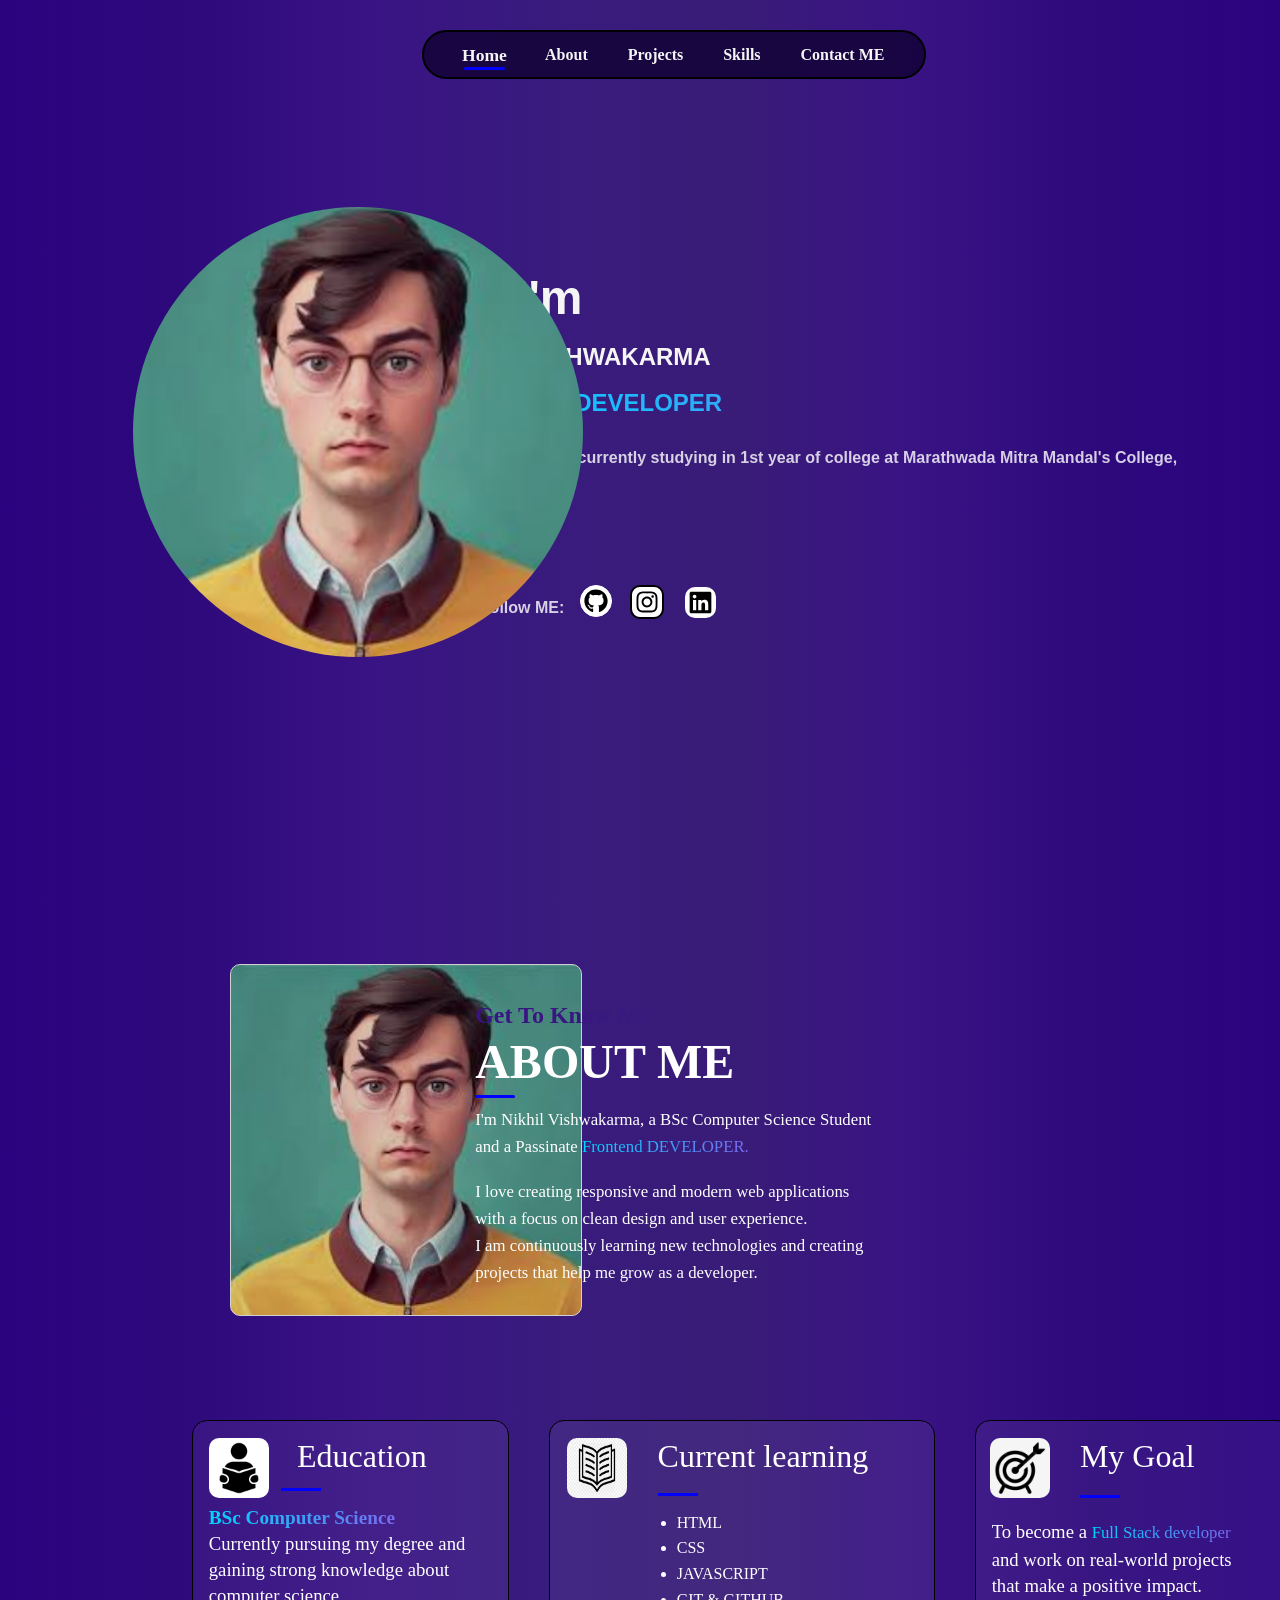
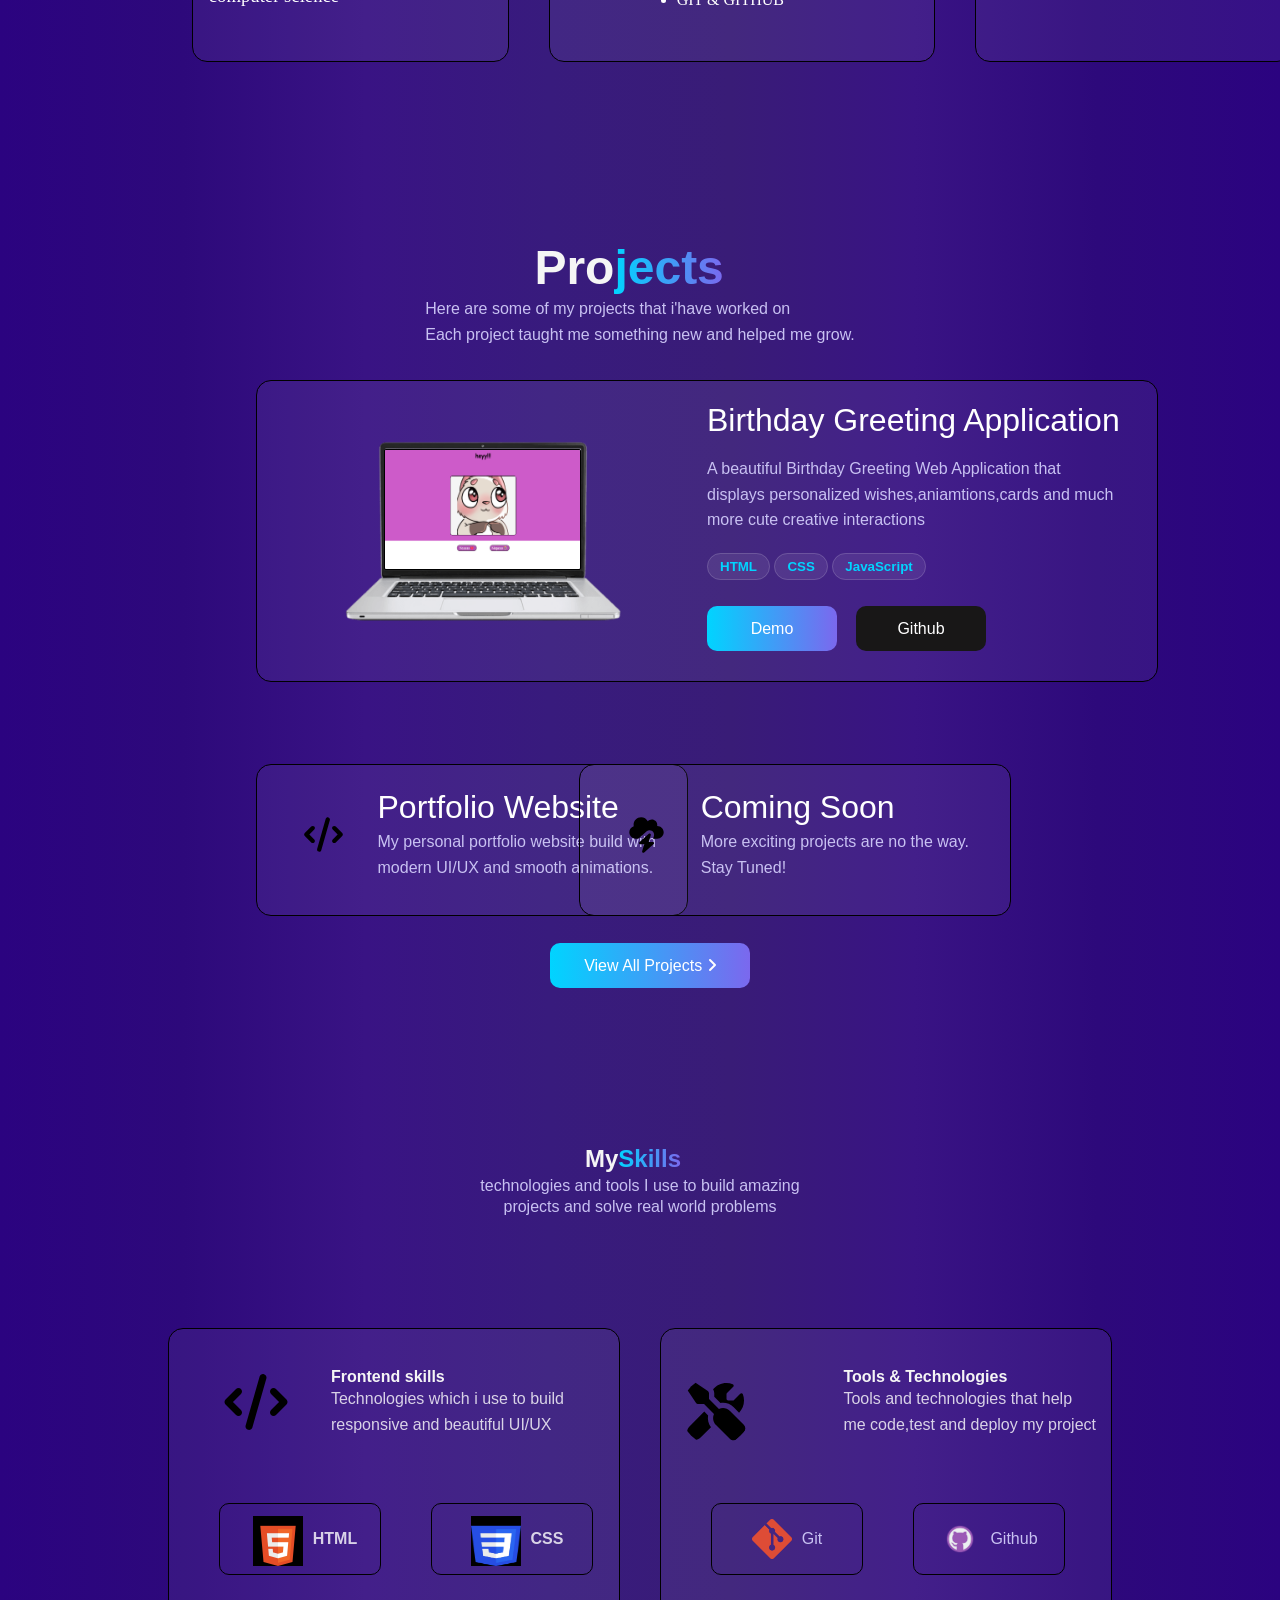
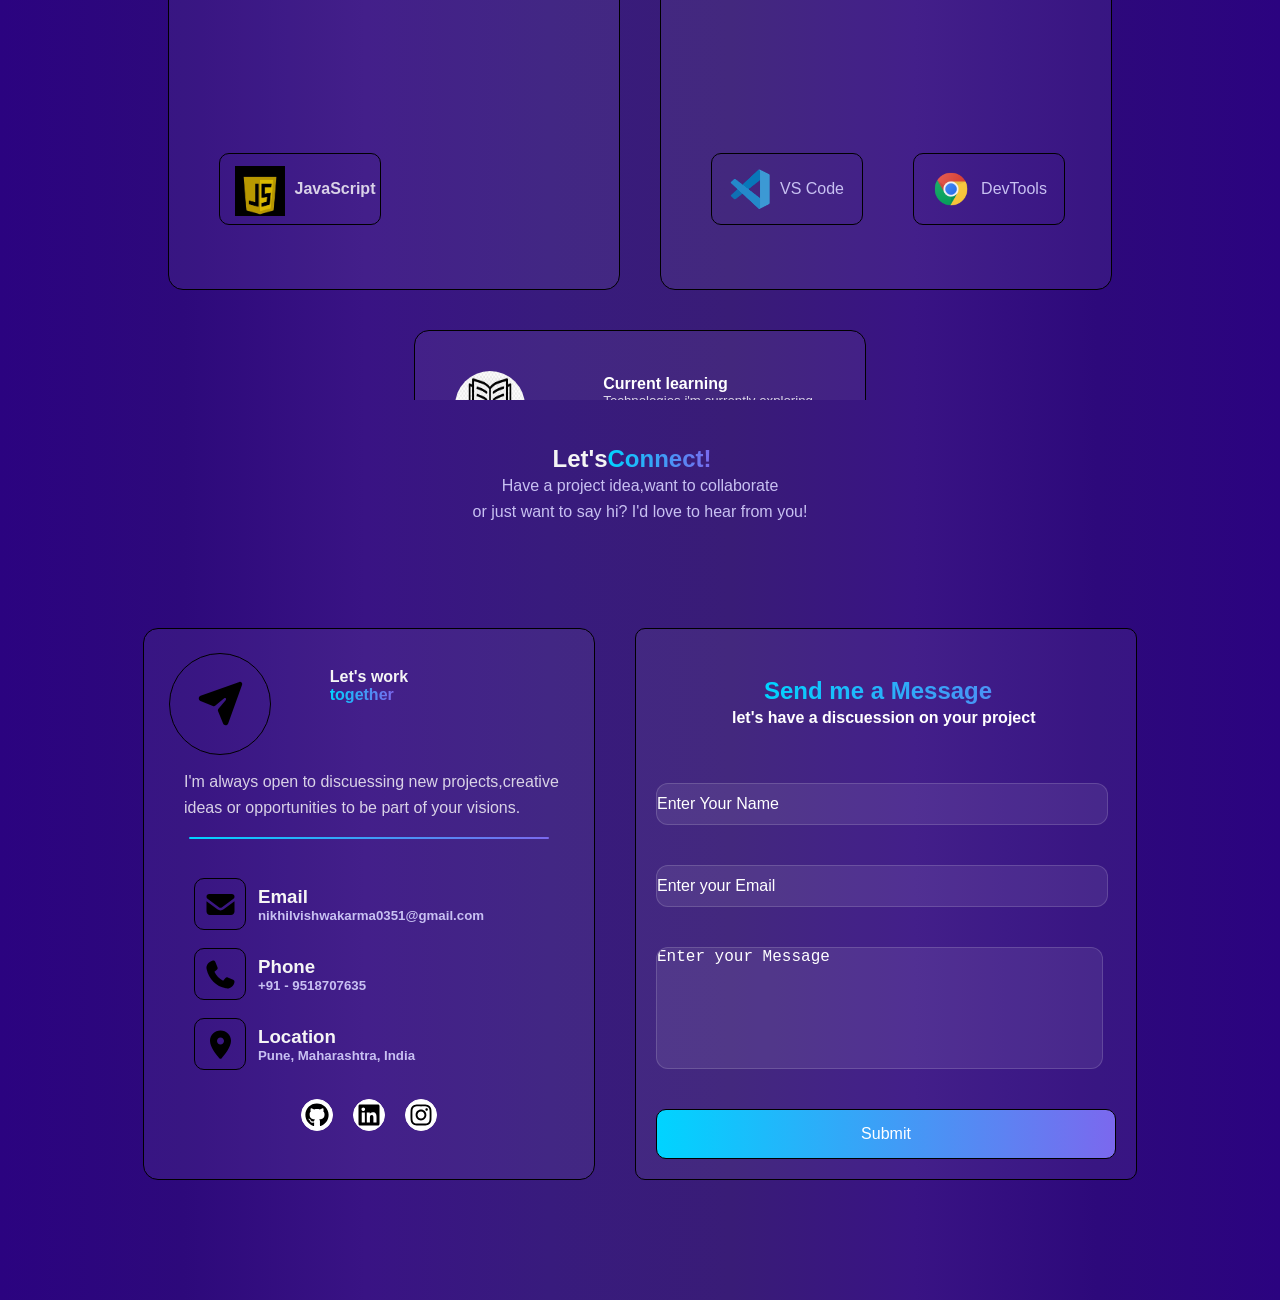
<file: index.html>
<!DOCTYPE html>
<html>
<head>
    <title>My PORTFOLIO</title>
    <link rel="stylesheet" href="home.css">
    <link rel="stylesheet" href="https://cdnjs.cloudflare.com/ajax/libs/font-awesome/6.5.1/css/all.min.css">
</head>
<body>
    <div class="navbar">  
            <a class="nav-item" href="#home-section"> Home</a>
            <a class="nav-item" href="#about-section">About</a>
            <a class="nav-item" href="#project-section">Projects</a>
            <a class="nav-item" href="#skills-section">Skills</a>
            <a class="nav-item" href="#contact-section">Contact ME</a>
            <div class="mainslider"></div>
        </div>
    <section class="home" id="home-section">
        <div class="info-sec">
            <h1 style="font-size:3rem;font-weight: 800;">Hi, I'm <br> </h1><br>
            <h1 class="2ndhead" style="font-weight:800;" >NIKHIL VISHWAKARMA<br> </h1><br>
            <h2 style="font-size:x-large">A Frontend DEVELOPER<br><br></h2>
            <h4>A bsc-cs student, currently studying in 1st year of college at Marathwada Mitra Mandal's College, Deccan Pune</h4>
        </div>
        <div class="social-links">
            <h4 class="h04">Follow ME:</h4>
            <img class="git" src="images-icons/Github-icon.svg" onclick="location.href='https://github.com/nikkkhil06'">
            <img class="insta" src="images-icons/Instagram-icon.svg" onclick="location.href='https://instagram.com/nikhilvishwakarma06'">
            <img class="linkedin" src="images-icons/Linkedin-icon.svg" onclick="location.href='https://www.linkedin.com/in/nikhil-vishwakarma006'">
        </div>
        <div class="photo-sec"></div>
    </section>
    <section class="about-me" id="about-section">
        <div class="photo-sec2"></div>
        <div class="details">
            <h4 class="details-h4">Get To Know Me</h4>
            <h1 class="details-h1">ABOUT ME</h1><br>
            <div class="details-line"></div>
            <p class="details-p1">I'm Nikhil Vishwakarma, a BSc Computer Science Student </p>
            <p class="details-p2">and a Passinate  <span class="details-p3">Frontend DEVELOPER.</span></p><br>
            <p class="details-p4">I love creating responsive and modern web applications <br> with a focus on clean design and user experience.<br>I am continuously learning new technologies and creating<br> projects that help me grow as a developer.</p>
        </div>
        <div class="info">
            <div class="educa-info">
                <img class="info-pic1" src="images-icons/learning.jpg">
                <h1 class="info-h1">Education</h1>
                <div class="info-line1"></div>
                <h3 class="info-h3">BSc Computer Science</h3>
                <h3 class="info-h32">Currently pursuing my degree and <br>gaining strong knowledge about <br> computer science</h3>
            </div>
            <div class="current-info">
                <img class="info-pic2" src="images-icons/book-icon.jpg">
                <h1 class="info-h12">Current learning</h1>
                <div class="info-line12"></div>
                    <ul class="info-list1">
                        <li>HTML</li>
                        <li>CSS</li>
                        <li>JAVASCRIPT</li>
                        <li>GIT & GITHUB</li>
                    </ul>
            </div>
            <div class="goal-info">
                <img class="info-pic3" src="images-icons/goal-icon.jpg">
                <div class="info-h13">My Goal</div>
                <div class="info-line13"></div>
                <h3 class="info-h33">To become a <span class="info-span33">Full Stack developer</span><br>and work on real-world projects<br>that make a positive impact.</h3>
            </div>
        </div>
    </section>
    <section class="project" id="project-section">
        <header class="project-head1">
        <h1 class="project-h1">Pro<span class="project-span1">jects</span></h1><br>
        <h4 class="project-h4">Here are some of my projects that i'have worked on<br>Each project taught me something new and helped me grow.</h4>
        </header>
        <div class="project-1">
            <section class="pro1-sec1">
                <img src="images-icons/laptop3.png">
                <img class="project1SS" src="images-icons/project1SS.png">
            </section>
            <section class="pro1-sec2">
                <h1 class="pro1-sec2-h1">Birthday Greeting Application</h1>
                <h4 class="pro1-sec2-h4">A beautiful Birthday Greeting Web Application that <br> displays  personalized wishes,aniamtions,cards and much <br>more cute creative interactions</h4>
                <section class="pro1-sec2-sec1"> 
                    <span class="pro1-sec2-badge">HTML</span>
                    <span class="pro1-sec2-badge">CSS</span>
                    <span class="pro1-sec2-badge">JavaScript</span>
                </section>
                <button class="project1-livebtn" onclick="location.href='https://nikkkhil06.github.io/Birthday-Greeting-Application/'">Demo</button>
                <button class="project1-githubbtn" onclick="location.href='https://github.com/nikkkhil06/Birthday-Greeting-Application'">Github</button>
            </section>
        </div>
        <div class="projects-2">
            <div class="pro2-container">
            <section class="pro2-sec1">
                <img src="images-icons/Skills.svg">
            </section>
            <section class="pro2-sec2">
                <h1 class="pro2-sec2-h1">Portfolio Website</h1>
                <h4 class="pro2-sec2-h4">My personal portfolio website build with modern UI/UX and smooth animations.</h4>
            </section>
            </div>
        </div>
        <div class="projects-3">
            <div class="pro3-container">
                <section class="pro3-sec1">
                    <img src="images-icons/thunder-bolt.svg">
                </section>
                <section class="pro3-sec2">
                    <h1 class="pro3-sec2-h1">Coming Soon</h1>
                    <h4 class="pro3-sec2-h4">More exciting projects are no the way.<br>Stay Tuned!</h4>
                </section>
            </div>
        </div>
        <button class="project-button" onclick="location.href='all-projects.html'">View All Projects    <i class="fa-solid fa-angle-right"></i></button>
    </section>
    <section class="skills" id="skills-section">
        <header class="skills-header">
        <h1 class="header-h1">My <span class="skill-span1">Skills</span></h1>
        <h4 class="header-h4">technologies and tools I use to build amazing </h4>
        <h4 class="header-h42">projects and solve real world problems</h4>
        </header>
        <div class="skills-container">
            <div class="frontend-skills">
                <section class="container-s1-sec1">
                    <section class="container-s1-sec11">
                        <img class="skills-icon" src="images-icons/Skills.svg">
                    </section>
                    <section class="container-s1-sec12">
                        <h1 class="s2-sec1-h1">Frontend skills</h1>
                        <h4 class="s2-sec1-h4">Technologies which i use to build <br>responsive and beautiful UI/UX</h4>
                    </section>
                </section>
                <section class="container-s1-sec2">
                    <div class="skill">
                        <section class="container-s1-sec211">
                            <img class="learning-image" src="images-icons/html5.jpeg">
                        </section>
                        <section class="container-s1-sec212">
                            <h4 class="learning-title">HTML</h4>
                        </section>
                    </div>
                    <div class="skill">
                        <section class="container-s1-sec211">
                            <img class="learning-image" src="images-icons/css icon.jpeg">
                        </section>
                        <section class="container-s1-sec212">
                            <h4 class="learning-title">CSS</h4>
                        </section>
                    </div>
                    <div class="skill">
                        <section class="container-s1-sec211">
                            <img class="learning-image" src="images-icons/javascript icon.jpeg">
                        </section>
                        <section class="container-s1-sec212">
                            <h4 class="learning-title">JavaScript</h4>
                        </section>
                    </div>
                </section>
            </div>
            <div class="tools-container">
                <section class="container-s2-sec1">
                    <section class="s2-sec11">
                        <img class="container-s3-book" src="images-icons/Tools icon.svg">
                    </section>
                    <section class="container-s2-sec12">
                        <h1 class="s2-sec1-h1">Tools & Technologies</h1>
                        <h4 class="s2-sec1-h4">Tools and technologies that help<br> me code,test and deploy my project</h4>
                    </section>
                </section>
                <section class="container-s2-sec2">
                    <div class="tools">
                        <img class="tools-images" src="images-icons/Git image.png">
                        <h4 class="tool-name">Git</h4>
                    </div>
                    <div class="tools">
                        <img class="tools-images" src="images-icons/Github image.png">
                        <h4 class="tool-name">Github</h4>
                    </div>
                    <div class="tools">
                        <img class="tools-images" src="images-icons/Vs code image.png">
                        <h4 class="tool-name">VS Code</h4>
                    </div>
                    <div class="tools">
                        <img class="tools-images" src="images-icons/Chrome image.png">
                        <h4 class="tool-name">DevTools</h4>
                    </div>
                </section>
            </div>
            <div class="current">
                <section class="container-s3-sec1">
                    <section class="container-s3-sec11">
                        <img class="container-s3-book" src="images-icons/book-icon.jpg"> 
                    </section>
                    <section class="container-s3-sec12">
                        <h1 class="container-s3-sec1-h1">Current learning</h1>
                        <h5 class="s3-sec1-h4">Technologies i'm currently exploring <br>and improving my skills in</h5>
                    </section>
                </section>
                <section class="container-s3-sec2">
                    <div class="learning">
                        <section class="container-s3-sec211">
                            <img class="learning-image" src="images-icons/Javascript image.png">
                        </section>
                        <section class="container-s3-sec212">
                            <h3 class="learning-title">JavaScript (Advanced)</h3>
                            <h5 class="learning-title-des">Improving core concepts and building mini projects.</h5>
                        </section>
                    </div>
                    <div class="learning">
                        <section class="container-s3-sec211">
                            <img class="learning-image" src="images-icons/React image.png">
                        </section>
                        <section class="container-s3-sec212">
                            <h3 class="learning-title">React</h3>
                            <h5 class="learning-title-des">Learning component based architecture and hooks.</h5>
                        </section>
                    </div>
                    <div class="learning">
                        <section class="container-s3-sec211">
                            <img class="learning-image" src="images-icons/Node.js image.png">
                        </section>
                        <section class="container-s3-sec212">
                            <h3 class="learning-title">Node.js (Soon)</h3>
                            <h5 class="learning-title-des">Planned to explore backend development.</h5>
                        </section>
                    </div>
                    <div class="learning">
                        <section class="container-s3-sec211">
                            <img class="learning-image" src="images-icons/Dsa image.png">
                        </section>
                        <section class="container-s3-sec212">
                            <h3 class="learning-title">DSA</h3>
                            <h5 class="learning-title-des">Solving problems to improve logic and thinking ability to implement code efficiently.</h5>
                        </section>
                    </div>
                </section>
            </div>
        </div>
    </section>
    <section class="contact" id="contact-section">
        <header class="contact-header">
            <h1 class="con-head-h1">Let's<span class="con-head-h1-span"> Connect!</span></h1>
            <h4 class="con-head-h4">Have a project idea,want to collaborate</h4>
            <h4 class="con-head-h42">or just want to say hi? I'd love to hear from you!</h4>
        </header>
        <div class="detail-container">
            <div class="detail-con1">
                <section class="con1-sec1">
                    <section class="con1-sec11">
                        <img class="plane" src="images-icons/Paper-plane-icon.svg">
                    </section>
                    <section class="con1-sec12">
                        <h1 class="con1-sec12-h1">Let's work</h1>
                        <h1 class="con1-sec12-h12"><span class="con1-sec12-h1-span">together</span></h1>
                    </section>
                </section>
                <section class="con1-sec2">
                    <h4 class="con1-sec2-h4">I'm always open to discuessing new projects,creative ideas or opportunities to be part of your visions.</h4>
                </section>
                <div class="bar"></div>
                <section class="con1-sec3">
                    <div class="detail-boxes">
                        <section class="con1-sec3-sec1">
                            <img class="contact-icons" src="images-icons/envelope-icon.svg">
                        </section>
                        <section class="con1-sec3-sec12">
                            <h3 class="con1-sec3-sec12-h3">Email</h3>
                            <h5 class="con1-sec3-sec12-h5">nikhilvishwakarma0351@gmail.com</h5>
                        </section>
                    </div>
                    <div class="detail-boxes">
                        <section class="con1-sec3-sec1">
                            <img class="contact-icons" src="images-icons/Phone-icon.svg">
                        </section>
                        <section class="con1-sec3-sec12">
                            <h3 class="con1-sec3-sec12-h3">Phone</h3>
                            <h5 class="con1-sec3-sec12-h5">+91 - 9518707635</h5>
                        </section>
                    </div>
                    <div class="detail-boxes">
                        <section class="con1-sec3-sec1">
                            <img class="contact-icons" src="images-icons/Location-dot-icon.svg">
                        </section>
                        <section class="con1-sec3-sec12">
                            <h3 class="con1-sec3-sec12-h3">Location</h3>
                            <h5 class="con1-sec3-sec12-h5">Pune, Maharashtra, India</h5>
                        </section>
                    </div>
                </section>
                <section class="con1-sec4">
                    <img class="contact-media-icons2" src="images-icons/Github-icon.svg" onclick="location.href='https://github.com/nikkkhil06'">
                    <img class="contact-media-icons2" src="images-icons/Linkedin-icon.svg" onclick="location.href='https://www.linkedin.com/in/nikhil-vishwakarma006'">
                    <img class="contact-media-icons2" src="images-icons/Instagram-icon.svg" onclick="location.href='https://instagram.com/nikhilvishwakarma06'">
                </section>
            </div>
            <div class="contact-container">
                <h2 class="form-h1" >Send me a Message</h2>
                <h4 class="form-h4">let's have a discuession on your project</h4>
                <form class="contact-form" action="https://formspree.io/f/mojzrvaz" method="POST">
                    <input type="text" placeholder="Enter Your Name" name="Name" required>
                    <input type="email" placeholder="Enter your Email" name="Email" required>
                    <textarea placeholder="Enter your Message" name="Message" required></textarea>
                    <input class="submit-detail" type="submit" placeholder="submit">
                </form>
            </div>
        </div>
    </section>
    <script src="images-icons/home.js"></script>
</html>
</body>
</file>
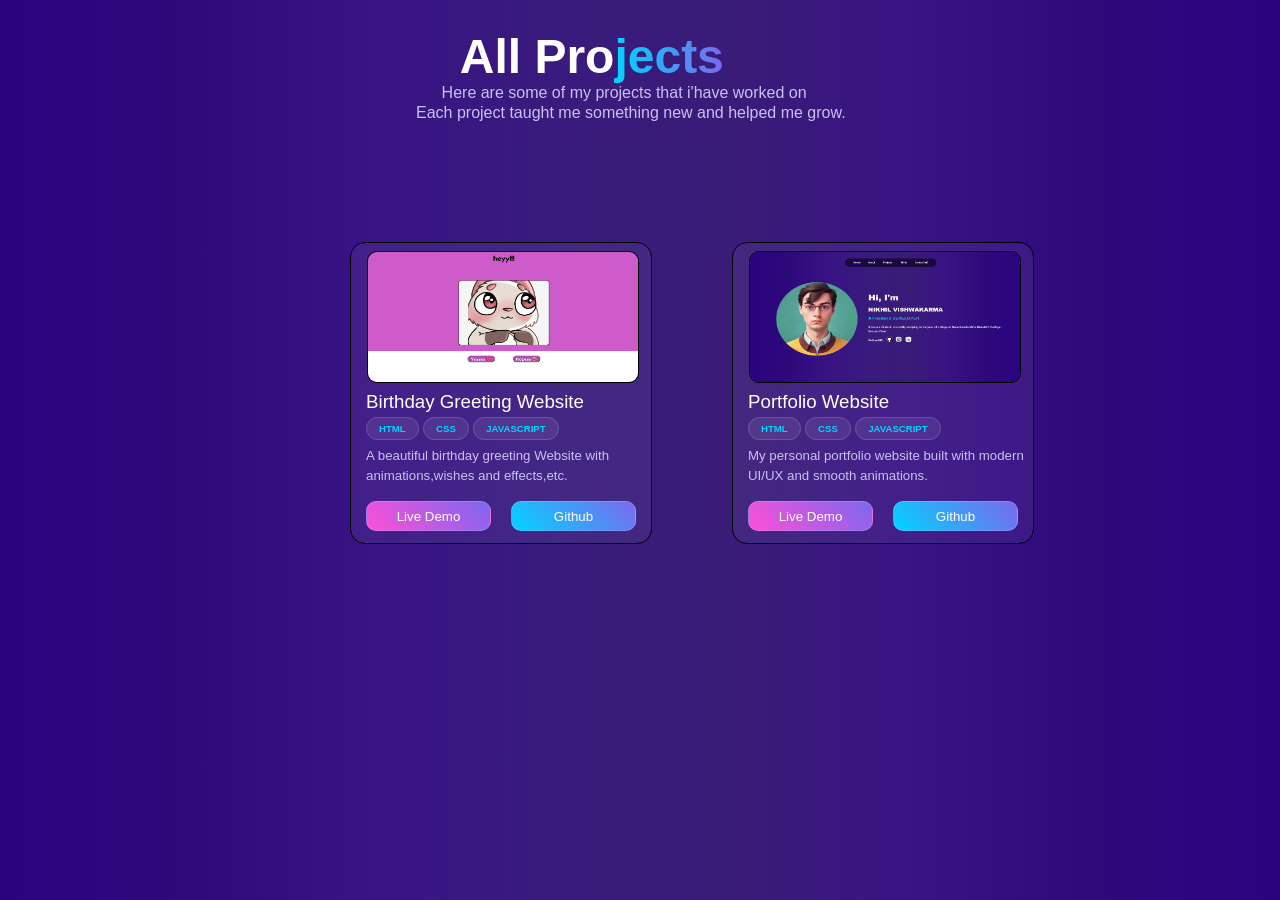
<file: all-projects.html>
<!DOCTYPE html>
<html>
    <head>
        <link rel="stylesheet" href="all-projects.css">
        <link rel="stylesheet" href="https://cdnjs.cloudflare.com/ajax/libs/font-awesome/6.5.1/css/all.min.css">
    </head>
    <body>
        <header class="project-header">
        <h1 class="project-h1">All Pro<span class="project-span1">jects</span></h1><br>
        <h4 class="project-h4">Here are some of my projects that i'have worked on</h4>
        <h4 class="project-h42">Each project taught me something new and helped me grow.</h4>
        </header>
        <div class="project-container">
            <div class="project1-container1">
                <section class="pro1-sec1">
                    <img src="images-icons/project1SS.png">
                </section>
                <section class="pro1-sec2">
                    <h3 class="pro1-sec2-h3">Birthday Greeting Website</h3>
                    <h5 class="pro1-sec2-h5">A beautiful birthday greeting Website with animations,wishes and effects,etc.</h5>
                    <div class="tech-badge">
                        <span class="badge">HTML</span>
                        <span class="badge">CSS</span>
                        <span class="badge">JAVASCRIPT</span>
                    </div>
                </section>
                <section class="pro1-sec3">
                    <button class="pro1-sec3-btn1" onclick="location.href='https://nikkkhil06.github.io/Birthday-Greeting-Application/'">Live Demo</button>
                    <button class="pro1-sec3-btn2" onclick="location.href='https://github.com/nikkkhil06/Birthday-Greeting-Application'">Github</button>
                </section>
            </div>
            <div class="project2-container2">
                <section class="pro2-sec1">
                    <img src="images-icons/project2SS.png">
                </section>
                <section class="pro2-sec2">
                    <h3 class="pro2-sec2-h3">Portfolio Website</h3>
                    <h5 class="pro2-sec2-h5">My personal portfolio website built with modern UI/UX and smooth animations.</h5>
                    <div class="tech2-badge">
                        <span class="badge2">HTML</span>
                        <span class="badge2">CSS</span>
                        <span class="badge2">JAVASCRIPT</span>
                    </div>
                </section>
                <section class="pro2-sec3">
                    <button class="pro2-sec3-btn1">Live Demo</button>
                    <button class="pro2-sec3-btn2" onclick="location.href='https://github.com/nikkkhil06/Portfolio'">Github</button>
                </section>
            </div>
        </div>
    </body>
</html>
</file>
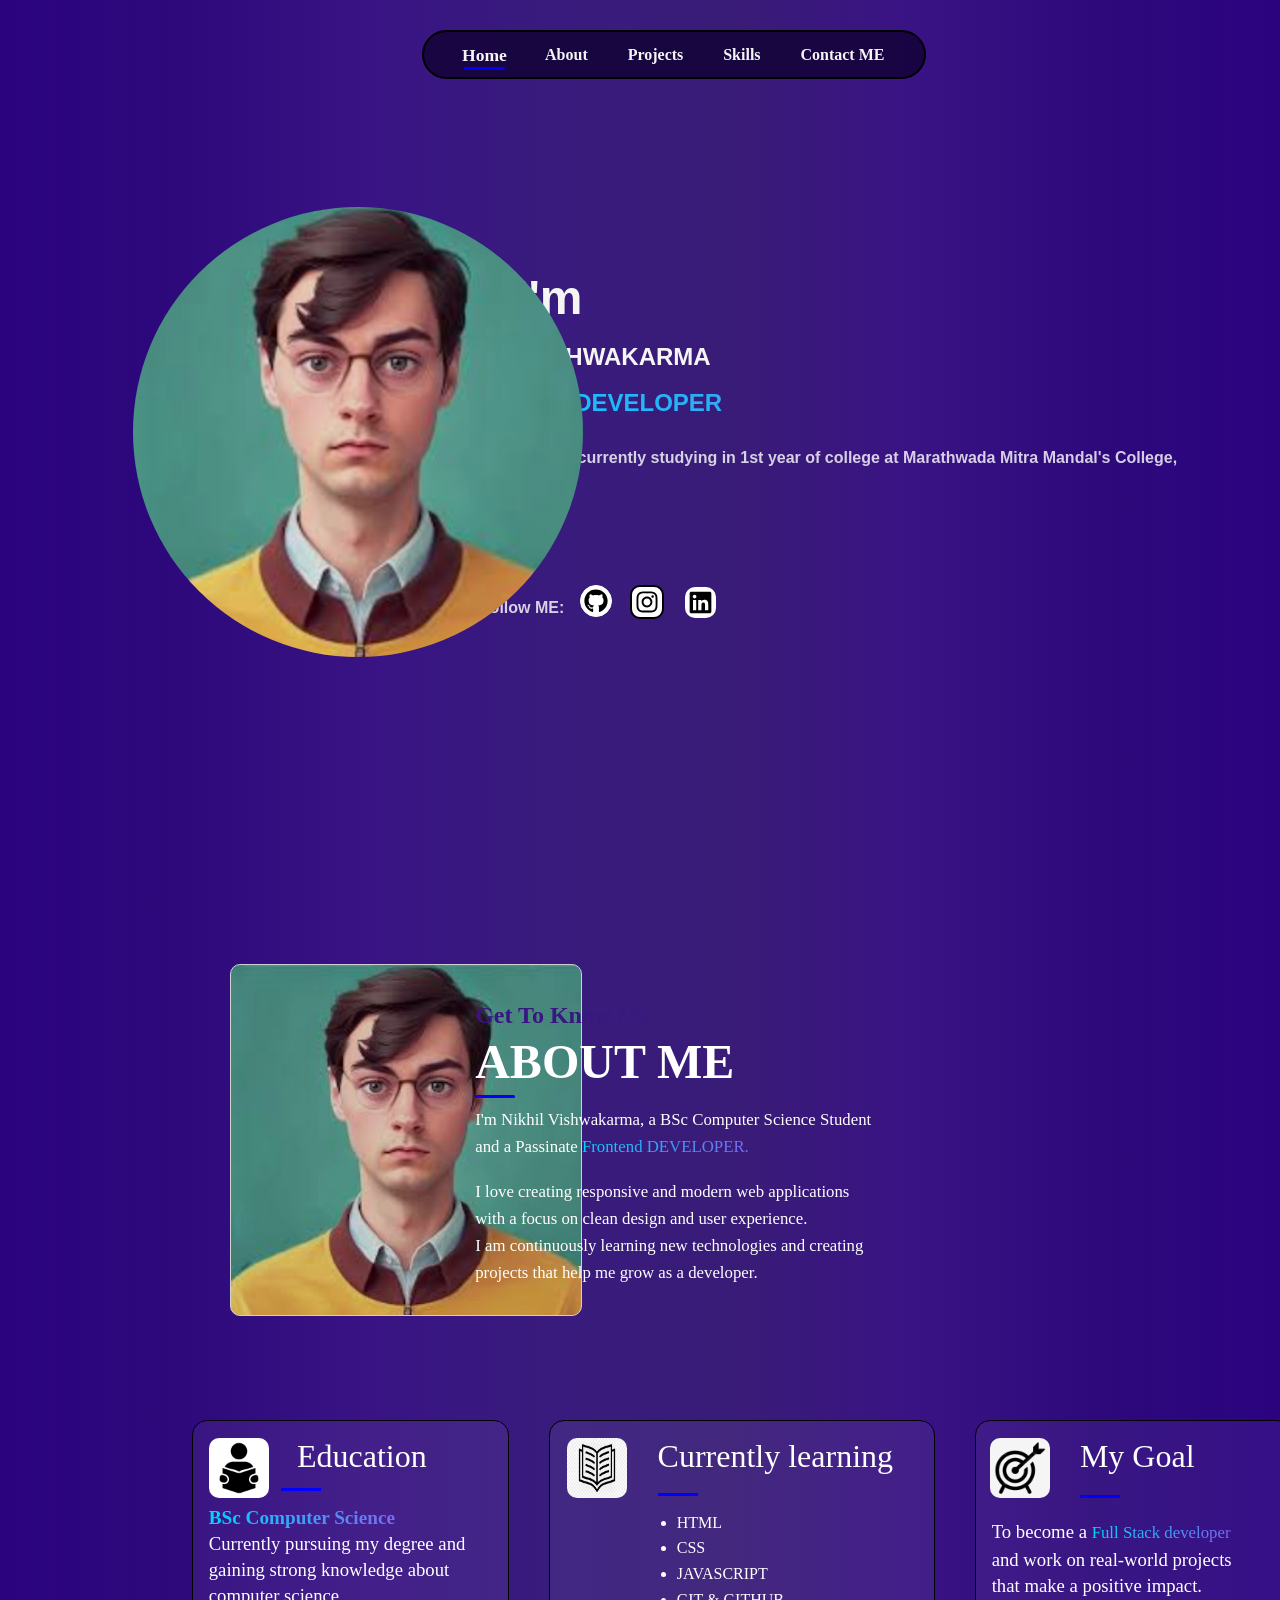
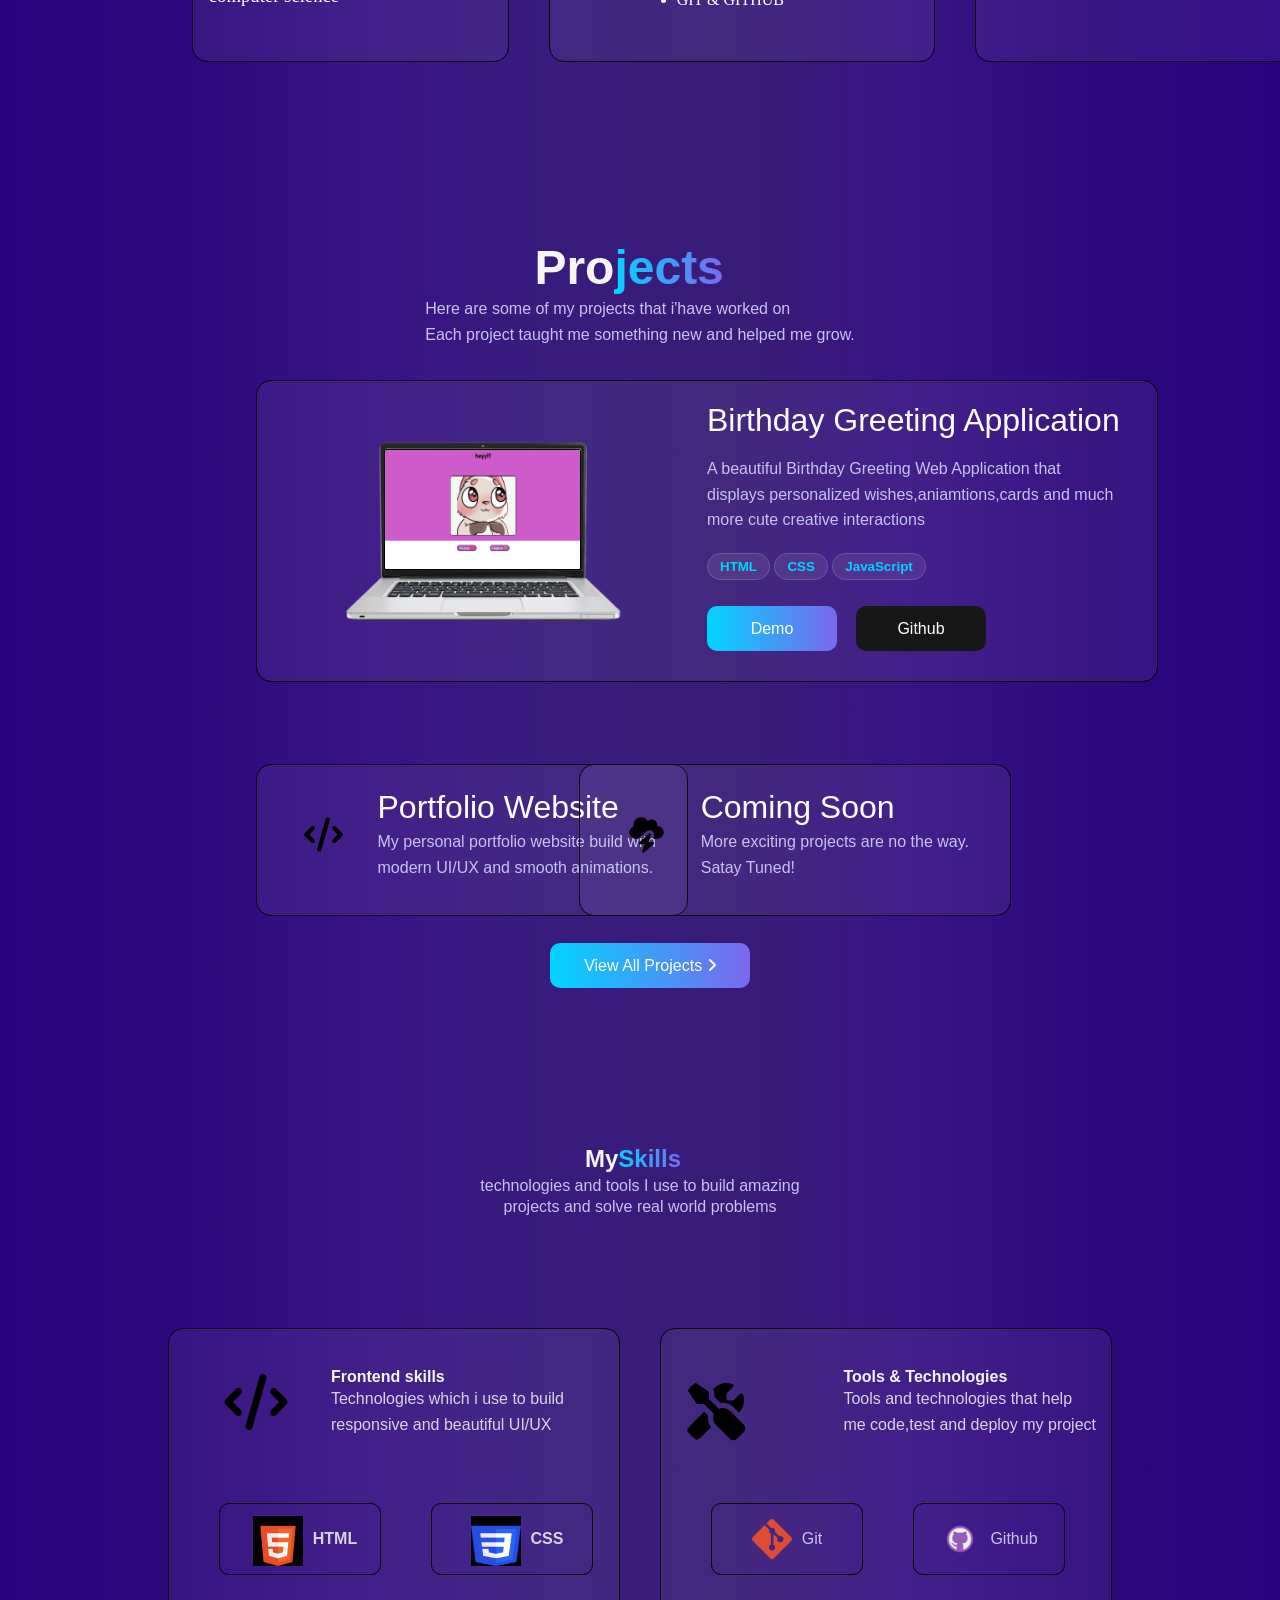
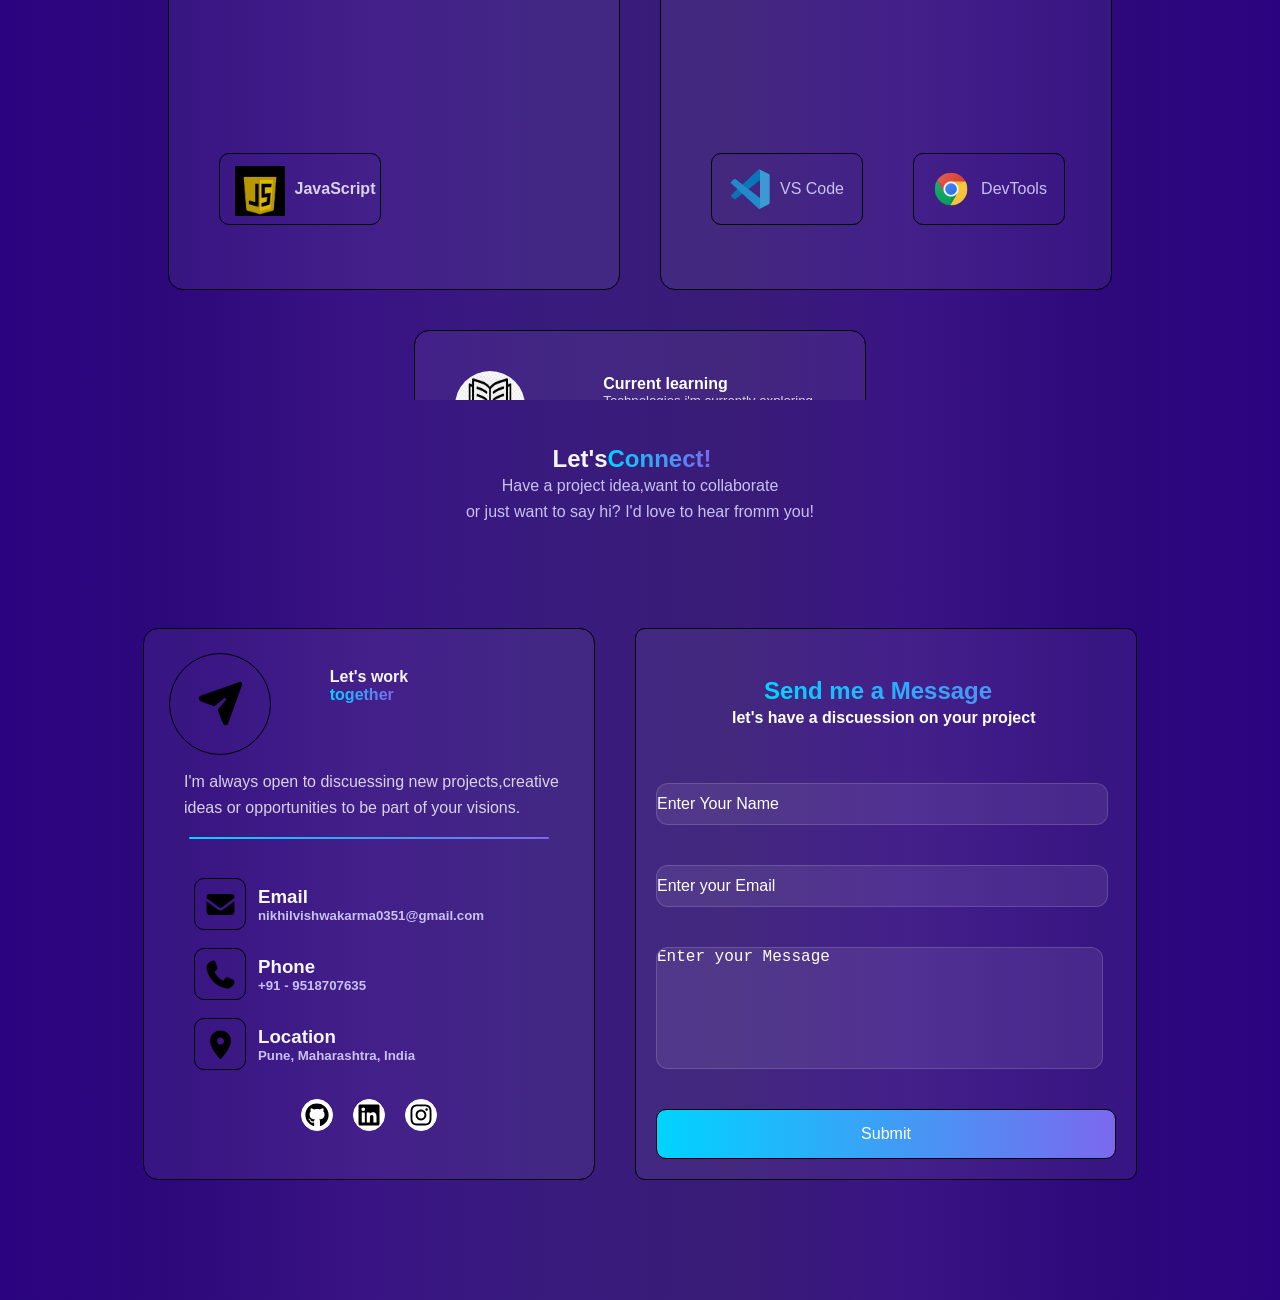
<file: home/home.html>
<!DOCTYPE html>
<html>
<head>
    <title>My PORTFOLIO</title>
    <link rel="stylesheet" href="home.css">
    <link rel="stylesheet" href="https://cdnjs.cloudflare.com/ajax/libs/font-awesome/6.5.1/css/all.min.css">
</head>
<body>
    <div class="navbar">  
            <a class="nav-item" href="#home-section"> Home</a>
            <a class="nav-item" href="#about-section">About</a>
            <a class="nav-item" href="#project-section">Projects</a>
            <a class="nav-item" href="#skills-section">Skills</a>
            <a class="nav-item" href="#contact-section">Contact ME</a>
            <div class="mainslider"></div>
        </div>
    <section class="home" id="home-section">
        <div class="info-sec">
            <h1 style="font-size:3rem;font-weight: 800;">Hi, I'm <br> </h1><br>
            <h1 class="2ndhead" style="font-weight:800;" >NIKHIL VISHWAKARMA<br> </h1><br>
            <h2 style="font-size:x-large">A Frontend DEVELOPER<br><br></h2>
            <h4>A bsc-cs student, currently studying in 1st year of college at Marathwada Mitra Mandal's College, Deccan Pune</h4>
        </div>
        <div class="social-links">
            <h4 class="h04">Follow ME:</h4>
            <img class="git" src="Github-icon.svg" onclick="location.href='https://github.com/nikkkhil06/Portfolio'">
            <img class="insta" src="Instagram-icon.svg" onclick="location.href='https://instagram.com/nikhilvishwakarma06'">
            <img class="linkedin" src="Linkedin-icon.svg">
        </div>
        <div class="photo-sec"></div>
    </section>
    <section class="about-me" id="about-section">
        <div class="photo-sec2"></div>
        <div class="details">
            <h4 class="details-h4">Get To Know Me</h4>
            <h1 class="details-h1">ABOUT ME</h1><br>
            <div class="details-line"></div>
            <p class="details-p1">I'm Nikhil Vishwakarma, a BSc Computer Science Student </p>
            <p class="details-p2">and a Passinate  <span class="details-p3">Frontend DEVELOPER.</span></p><br>
            <p class="details-p4">I love creating responsive and modern web applications <br> with a focus on clean design and user experience.<br>I am continuously learning new technologies and creating<br> projects that help me grow as a developer.</p>
        </div>
        <div class="info">
            <div class="educa-info">
                <img class="info-pic1" src="learning.jpg">
                <h1 class="info-h1">Education</h1>
                <div class="info-line1"></div>
                <h3 class="info-h3">BSc Computer Science</h3>
                <h3 class="info-h32">Currently pursuing my degree and <br>gaining strong knowledge about <br> computer science</h3>
            </div>
            <div class="current-info">
                <img class="info-pic2" src="book-icon.jpg">
                <h1 class="info-h12">Currently learning</h1>
                <div class="info-line12"></div>
                    <ul class="info-list1">
                        <li>HTML</li>
                        <li>CSS</li>
                        <li>JAVASCRIPT</li>
                        <li>GIT & GITHUB</li>
                    </ul>
            </div>
            <div class="goal-info">
                <img class="info-pic3" src="goal-icon.jpg">
                <div class="info-h13">My Goal</div>
                <div class="info-line13"></div>
                <h3 class="info-h33">To become a <span class="info-span33">Full Stack developer</span><br>and work on real-world projects<br>that make a positive impact.</h3>
            </div>
        </div>
    </section>
    <section class="project" id="project-section">
        <header class="project-head1">
        <h1 class="project-h1">Pro<span class="project-span1">jects</span></h1><br>
        <h4 class="project-h4">Here are some of my projects that i'have worked on<br>Each project taught me something new and helped me grow.</h4>
        </header>
        <div class="project-1">
            <section class="pro1-sec1">
                <img src="laptop3.png">
                <img class="project1SS" src="project1SS.png">
            </section>
            <section class="pro1-sec2">
                <h1 class="pro1-sec2-h1">Birthday Greeting Application</h1>
                <h4 class="pro1-sec2-h4">A beautiful Birthday Greeting Web Application that <br> displays  personalized wishes,aniamtions,cards and much <br>more cute creative interactions</h4>
                <section class="pro1-sec2-sec1"> 
                    <span class="pro1-sec2-badge">HTML</span>
                    <span class="pro1-sec2-badge">CSS</span>
                    <span class="pro1-sec2-badge">JavaScript</span>
                </section>
                <button class="project1-livebtn">Demo</button>
                <button class="project1-githubbtn">Github</button>
            </section>
        </div>
        <div class="projects-2">
            <div class="pro2-container">
            <section class="pro2-sec1">
                <img src="Skills.svg">
            </section>
            <section class="pro2-sec2">
                <h1 class="pro2-sec2-h1">Portfolio Website</h1>
                <h4 class="pro2-sec2-h4">My personal portfolio website build with modern UI/UX and smooth animations.</h4>
            </section>
            </div>
        </div>
        <div class="projects-3">
            <div class="pro3-container">
                <section class="pro3-sec1">
                    <img src="thunder-bolt.svg">
                </section>
                <section class="pro3-sec2">
                    <h1 class="pro3-sec2-h1">Coming Soon</h1>
                    <h4 class="pro3-sec2-h4">More exciting projects are no the way.<br>Satay Tuned!</h4>
                </section>
            </div>
        </div>
        <button class="project-button" onclick="location.href='all-projects.html'">View All Projects    <i class="fa-solid fa-angle-right"></i></button>
    </section>
    <section class="skills" id="skills-section">
        <header class="skills-header">
        <h1 class="header-h1">My <span class="skill-span1">Skills</span></h1>
        <h4 class="header-h4">technologies and tools I use to build amazing </h4>
        <h4 class="header-h42">projects and solve real world problems</h4>
        </header>
        <div class="skills-container">
            <div class="frontend-skills">
                <section class="container-s1-sec1">
                    <section class="container-s1-sec11">
                        <img class="skills-icon" src="Skills.svg">
                    </section>
                    <section class="container-s1-sec12">
                        <h1 class="s2-sec1-h1">Frontend skills</h1>
                        <h4 class="s2-sec1-h4">Technologies which i use to build <br>responsive and beautiful UI/UX</h4>
                    </section>
                </section>
                <section class="container-s1-sec2">
                    <div class="skill">
                        <section class="container-s1-sec211">
                            <img class="learning-image" src="html5.jpeg">
                        </section>
                        <section class="container-s1-sec212">
                            <h4 class="learning-title">HTML</h4>
                        </section>
                    </div>
                    <div class="skill">
                        <section class="container-s1-sec211">
                            <img class="learning-image" src="css icon.jpeg">
                        </section>
                        <section class="container-s1-sec212">
                            <h4 class="learning-title">CSS</h4>
                        </section>
                    </div>
                    <div class="skill">
                        <section class="container-s1-sec211">
                            <img class="learning-image" src="javascript icon.jpeg">
                        </section>
                        <section class="container-s1-sec212">
                            <h4 class="learning-title">JavaScript</h4>
                        </section>
                    </div>
                </section>
            </div>
            <div class="tools-container">
                <section class="container-s2-sec1">
                    <section class="s2-sec11">
                        <img class="container-s3-book" src="Tools icon.svg">
                    </section>
                    <section class="container-s2-sec12">
                        <h1 class="s2-sec1-h1">Tools & Technologies</h1>
                        <h4 class="s2-sec1-h4">Tools and technologies that help<br> me code,test and deploy my project</h4>
                    </section>
                </section>
                <section class="container-s2-sec2">
                    <div class="tools">
                        <img class="tools-images" src="Git image.png">
                        <h4 class="tool-name">Git</h4>
                    </div>
                    <div class="tools">
                        <img class="tools-images" src="Github image.png">
                        <h4 class="tool-name">Github</h4>
                    </div>
                    <div class="tools">
                        <img class="tools-images" src="Vs code image.png">
                        <h4 class="tool-name">VS Code</h4>
                    </div>
                    <div class="tools">
                        <img class="tools-images" src="Chrome image.png">
                        <h4 class="tool-name">DevTools</h4>
                    </div>
                </section>
            </div>
            <div class="current">
                <section class="container-s3-sec1">
                    <section class="container-s3-sec11">
                        <img class="container-s3-book" src="book-icon.jpg"> 
                    </section>
                    <section class="container-s3-sec12">
                        <h1 class="container-s3-sec1-h1">Current learning</h1>
                        <h5 class="s3-sec1-h4">Technologies i'm currently exploring <br>and improving my skills in</h5>
                    </section>
                </section>
                <section class="container-s3-sec2">
                    <div class="learning">
                        <section class="container-s3-sec211">
                            <img class="learning-image" src="Javascript image.png">
                        </section>
                        <section class="container-s3-sec212">
                            <h3 class="learning-title">JavaScript (Advanced)</h3>
                            <h5 class="learning-title-des">Improving core concepts and building mini projects.</h5>
                        </section>
                    </div>
                    <div class="learning">
                        <section class="container-s3-sec211">
                            <img class="learning-image" src="React image.png">
                        </section>
                        <section class="container-s3-sec212">
                            <h3 class="learning-title">React</h3>
                            <h5 class="learning-title-des">Learning component based architecture and hooks.</h5>
                        </section>
                    </div>
                    <div class="learning">
                        <section class="container-s3-sec211">
                            <img class="learning-image" src="Node.js image.png">
                        </section>
                        <section class="container-s3-sec212">
                            <h3 class="learning-title">Node.js (Soon)</h3>
                            <h5 class="learning-title-des">Planned to explore backend development.</h5>
                        </section>
                    </div>
                    <div class="learning">
                        <section class="container-s3-sec211">
                            <img class="learning-image" src="Dsa image.png">
                        </section>
                        <section class="container-s3-sec212">
                            <h3 class="learning-title">DSA</h3>
                            <h5 class="learning-title-des">Solving problems to improve logic and thinking ability to implement code efficiently.</h5>
                        </section>
                    </div>
                </section>
            </div>
        </div>
    </section>
    <section class="contact" id="contact-section">
        <header class="contact-header">
            <h1 class="con-head-h1">Let's<span class="con-head-h1-span"> Connect!</span></h1>
            <h4 class="con-head-h4">Have a project idea,want to collaborate</h4>
            <h4 class="con-head-h42">or just want to say hi? I'd love to hear fromm you!</h4>
        </header>
        <div class="detail-container">
            <div class="detail-con1">
                <section class="con1-sec1">
                    <section class="con1-sec11">
                        <img class="plane" src="Paper-plane-icon.svg">
                    </section>
                    <section class="con1-sec12">
                        <h1 class="con1-sec12-h1">Let's work</h1>
                        <h1 class="con1-sec12-h12"><span class="con1-sec12-h1-span">together</span></h1>
                    </section>
                </section>
                <section class="con1-sec2">
                    <h4 class="con1-sec2-h4">I'm always open to discuessing new projects,creative ideas or opportunities to be part of your visions.</h4>
                </section>
                <div class="bar"></div>
                <section class="con1-sec3">
                    <div class="detail-boxes">
                        <section class="con1-sec3-sec1">
                            <img class="contact-icons" src="envelope-icon.svg">
                        </section>
                        <section class="con1-sec3-sec12">
                            <h3 class="con1-sec3-sec12-h3">Email</h3>
                            <h5 class="con1-sec3-sec12-h5">nikhilvishwakarma0351@gmail.com</h5>
                        </section>
                    </div>
                    <div class="detail-boxes">
                        <section class="con1-sec3-sec1">
                            <img class="contact-icons" src="Phone-icon.svg">
                        </section>
                        <section class="con1-sec3-sec12">
                            <h3 class="con1-sec3-sec12-h3">Phone</h3>
                            <h5 class="con1-sec3-sec12-h5">+91 - 9518707635</h5>
                        </section>
                    </div>
                    <div class="detail-boxes">
                        <section class="con1-sec3-sec1">
                            <img class="contact-icons" src="Location-dot-icon.svg">
                        </section>
                        <section class="con1-sec3-sec12">
                            <h3 class="con1-sec3-sec12-h3">Location</h3>
                            <h5 class="con1-sec3-sec12-h5">Pune, Maharashtra, India</h5>
                        </section>
                    </div>
                </section>
                <section class="con1-sec4">
                    <img class="contact-media-icons2" src="Github-icon.svg" onclick="location.href='https://github.com/nikkkhil06'">
                    <img class="contact-media-icons2" src="Linkedin-icon.svg" onclick="location.href='">
                    <img class="contact-media-icons2" src="Instagram-icon.svg" onclick="location.href='https://instagram.com/nikhilvishwakarma06'">
                </section>
            </div>
            <div class="contact-container">
                <h2 class="form-h1" >Send me a Message</h2>
                <h4 class="form-h4">let's have a discuession on your project</h4>
                <form class="contact-form" action="https://formspree.io/f/mojzrvaz" method="POST">
                    <input type="text" placeholder="Enter Your Name" name="Name" required>
                    <input type="email" placeholder="Enter your Email" name="Email" required>
                    <textarea placeholder="Enter your Message" name="Message" required></textarea>
                    <input class="submit-detail" type="submit" placeholder="submit">
                </form>
            </div>
        </div>
    </section>
    <script src="home.js"></script>
</html>
</body>
</file>
<file: home.css>
*{
    padding: 0px;
    margin: 0px;
}
body{
    transition:smooth;
}
.home{
    height: 100vh;
    width: 100vw;
    color: whitesmoke;
    font-family: 'Poppins', sans-serif;
    background: linear-gradient(to right, #2b0380,#2d097b,#391384,#381b7d,#391c77,#391384,#2d097b,#2b0380);
}
.navbar{
    height: 45px;
    width: 500px;
    background: rgba(17, 2, 50, 0.8);
    border: 2px solid black;
    border-radius: 30px;
    position:fixed;
    left: 33%;
    font-size: medium;
    font-weight: 600;
    display: flex;
    justify-content: space-evenly;
    align-items: center;
    text-decoration: none;
    animation: movement 0.4s 1 forwards ease-in-out;
    line-height: 1.6;
    color: rgba(255,255,255,0.8);
    z-index: 100;
}
@keyframes movement{
    from{
        opacity: 0;
        transform: translateY(0px);
    }
    to{
        opacity: 1;
        transform: translateY(30px);
    }
}
a{
    text-decoration: none;
    color: whitesmoke;
    cursor: pointer;
}
.mainslider{
    height: 3.5px;
    background-color: blue;
    position: absolute;
    bottom:7px;
    border-radius: 15px;
    transition: 0.25s;
}
.active{
    transform: scale(1.1);
    transition: 0.2s;
}
.info-sec{
    height: 500px;
    width: 750px;
    position: absolute;
    top: 30vh;
    right: 7%;
    transition: smooth;
    animation: movementinfo 0.4s 1 forwards  ease-in;
}
@keyframes movementinfo{
    from{
        opacity: 0;
        transform: translateX(70px);
    }
    to{
        opacity: 1;
        transform: translateX(0px);
    }
}
.social-links{
    height: 45px;
    width: 500px;
    position: absolute;
    bottom: 30%;
    right:23.45%;
}
.git{
    height: 30px;
    width: 30px;
}
h2{
    background: linear-gradient(to right,#00d4ff,#7b68ee);
    -webkit-background-clip: text;
    color:transparent;
}
.h04{
    position: absolute;
    top: 23%;
}
h4{
    color: rgba(255,255,255,0.8);
    line-height: 1.6;
}
.git{
    height: 30px;
    width: 30px;
    background-color: white;
    border: 1px solid white;
    border-radius: 50%;
    position: absolute;
    left: 20%;
    top: 0%;
}
.git:hover{
    transition-duration: 0.2s;
    transform: scale(1.1);
}
.insta{
    height: 30px;
    width: 30px;
    background-color: white;
    border-radius: 10px;
    position: absolute;
    border: 2px solid black;
    left: 30%;
    top: 0%;
}
.insta:hover{
    transition-duration: 0.2s;
    transform: scale(1.1);
}
.linkedin{
    height: 31px;
    width: 31px;
    background-color: white;
    border-radius: 10px;
    position: absolute;
    left: 41%;
    top: 4%;
}
.linkedin:hover{
    transition-duration: 0.2s;
    transform: scale(1.1);
}
.photo-sec{
    height: 450px;
    width: 450px;
    border-radius: 50%;
    position: absolute;
    top: 23vh;
    left: 6.5%;
    filter: brightness(90%);
    transition:smooth;
    animation: movementphoto 0.4s 1 forwards  ease-in-out;
    background-image: url("images-icons/ai-profile-pic.jpg");
    background-size: contain;
    
}
@keyframes movementphoto{
    from{
        opacity: 0;
        transform: translateX(0px);
    }
    to{
        opacity: 1;
        transform: translateX(50px);
    }
}


.about-me{
    height: 100vh;
    width: 100vw;
    scroll-margin-top: 80px;
    position: relative;
    scroll-margin-top: 15px;
    background:linear-gradient(to right, #2b0380,#2d097b,#391384,#381b7d,#391c77,#391384,#2d097b,#2b0380);
}
.photo-sec2{
    background-image: url("images-icons/ai-profile-pic.jpg");
    background-size: cover;
    height: 350px;
    width: 350px;
    position: absolute;
    top: 4rem;
    left: 18%;
    border-radius: 10px;
    border: 1px solid whitesmoke;
    filter: brightness(85%);
}
.details{
     height: 300px;
    width: 600px;
    position: absolute;
    top: 6rem;
    right: 16%;
}
.details-h4{
    background: linear-gradient(to right,#391384,#381b7d,#391c77,#391384);
    -webkit-background-clip: text;
    color:transparent;
    font-size: x-large;
}
.details-h1{
    color: white;
    font-weight: 1100;
    font-size: xxx-large;
}
.details-line{
    height: 3px;
    width: 40px;
    background-color: blue;
    border-radius: 5px;
    position: absolute;
    top: 33%;
}
.details-p1{
    color: white;
    font-size: 1.05rem;
    line-height: 1.6;
    font-weight: 400;
}
.details-p2{
    color: white;
    font-size: 1.05rem;
    line-height: 1.6;
    font-weight: 400;
}
.details-p3{
    background: linear-gradient(to right,#00d4ff,#7b68ee);
    -webkit-background-clip: text;
    color:transparent;
    font-size: 1.05rem;
    line-height: 1.6;
    font-weight: 400;
}
.details-p4{
    color: white;
    font-size: 1.05rem;
    line-height: 1.6;
    font-weight: 400;
}

.info{
    height: 300px;
    width: 1100px;
    position: absolute;
    bottom: 5rem;
    left: 15%;
    display: flex;
    justify-content: center;
    align-items: flex-start;
    gap:40px;
}
.educa-info{
    height: 200px;
    width: 280px;
    background: rgba(255,255,255,0.05);
    border-radius: 15px;
    padding: 20px;
    transition: 0.3s;
    border: 0.2px solid black;
    position:relative;
}
.educa-info:hover{
    transform: translateY(-8px);
    box-shadow: 0 0 15px rgba(0, 191, 255, 0.15);
}
.info-pic1{
    height: 60px;
    width: 60px;
    border-radius: 10px;
    position: absolute;
    top: 7%;
    left: 5%;
}
.info-h1{
    color: white;
    position: absolute;
    top: 7%;
    left: 33%;
    font-weight: 100;
    font-size: xx-large;
}
.info-line1{
    height: 3px;
    width: 40px;
    background-color: blue;
    position: absolute;
    left: 28%;
    top: 28%;
}
.info-h3{
    position: absolute;
    top: 35%;
    left: 5%;
    line-height: 1.6rem;
    font-size: larger;
    background: linear-gradient(to right, #00d4ff, #7b68ee);
    -webkit-background-clip: text;
    color: transparent;
}
.info-h32{
    position: absolute;
    top: 46%;
    left: 5%;
    font-weight: 100;
    color: white;
    line-height: 1.6rem;
}
.current-info{
    height: 200px;
    width: 350px;
    position:relative;
    background: rgba(255,255,255,0.05);
    border-radius: 15px;
    padding: 20px;
    transition: 0.3s;
    border: 0.2px solid black;
}
.current-info:hover{
    transform: translateY(-8px);
    box-shadow: 0 0 15px rgba(0, 191, 255, 0.15);
}
.info-pic2{
    height: 60px;
    width: 60px;
    border-radius: 10px;
    position: absolute;
    top: 7%;
    left: 4.5%;
}
.info-h12{
    color: white;
    position: absolute;
    top: 7%;
    left: 28%;
    font-weight: 100;
    font-size: xx-large;
}
.info-line12{
    height: 3px;
    width: 40px;
    background-color: blue;
    position: absolute;
    left: 28%;
    top: 30%;
}
.info-list1{
    color: white;
    position: absolute;
    top: 37%;
    left: 33%;
    font-weight: 100;
    line-height: 1.6rem;
}
.goal-info{
    height: 200px;
    width: 280px;
    position: relative;
    background: rgba(255,255,255,0.05);
    border-radius: 15px;
    padding: 20px;
    transition: 0.3s;
    border: 0.2px solid black;
}
.goal-info:hover{
    transform: translateY(-8px);
    box-shadow: 0 0 15px rgba(0, 191, 255, 0.15);
}

.info-pic3{
    height: 60px;
    width: 60px;
    border-radius: 10px;
    position: absolute;
    top: 7%;
    left: 4.5%;
}
.info-h13{
    color: white;
    position: absolute;
    top: 7%;
    left: 33%;
    font-weight: 100;
    font-size: xx-large;
}
.info-line13{
    height: 3px;
    width: 40px;
    background-color: blue;
    position: absolute;
    left: 33%;
    top: 31%;
}
.info-h33{
    position: absolute;
    top: 41%;
    left: 5%;
    font-weight: 100;
    color: white;
    line-height: 1.6rem;
}
.info-span33{
    background: linear-gradient(to right, #00d4ff, #7b68ee);
    -webkit-background-clip: text;
    color: transparent;
    font-size: 1.05rem;
    line-height: 1.6;
    font-weight: 400;
}


.project{
    height: 100vh;
    width: 100vw;
    scroll-margin-top: 60px;
    color: whitesmoke;
    font-family: 'Poppins', sans-serif;
    position: relative;
    background: linear-gradient(to right, #2b0380,#2d097b,#391384,#381b7d,#391c77,#391384,#2d097b,#2b0380);
}
.project-span1{
    position: absolute;
    background: linear-gradient(to right, #00d4ff, #7b68ee);
    -webkit-background-clip: text;
    color: transparent;
}
.project-head1{
    height: auto;
    width: 100vw;
    position: absolute;
    display: flex;
    gap: 80px;
    flex-direction: column;
    justify-content: center;
    align-items: center;
}
.project-h1{
    position: absolute;
    right: 52%;
    top: 2.5rem;
    font-size: xxx-large;
    
}
.project-h4{
    position: absolute;
    top: 6rem;
    font-weight: 100;
    color: #c8c1f2;
    line-height: 1.6rem;
}
.project-1{
    position: relative;
    height: 300px;
    width: 900px;
    background: rgba(255, 255, 255, 0.05);
    border: 0.2px solid black;
    top: 20%;
    border: 0.2px solid black;
    border-radius: 15px;
    left: 20%;
    
}
.pro1-sec1{
    height: 300px;
    width: 50%;
    position: absolute;
    display: flex;
    justify-content: center;
}
.project1SS{
    height: 119px;
    width: 195px;
    position: absolute;
    top: 22.5%;
    border: 0.2px solid black;
    border-radius: 2px;
    right: 27.9%;
}
.pro1-sec2{
    position: absolute;
    right: 0;
    height: 300px;
    width: 50%;
}
.pro1-sec2-h1{
    color: white;
    position: absolute;
    top: 7%;
    font-weight: 100;
    font-size: xx-large;
}
.pro1-sec2-h4{
    position: absolute;
    top: 25%;
    font-weight: 100;
    color: #c8c1f2;
    line-height: 1.6rem;

}
.pro1-sec2-sec1{
    left: 5%;
    font-weight: 100;
    color: white;
    position: absolute;
    top: 11rem;
    left: 0;
}
.pro1-sec2-badge{
    padding: 5px 12px;
    border-radius: 20px;
    font-weight: bold;
    font-size: smaller;
    background: rgba(255, 255, 255, 0.08);
    border: 1px solid rgba(255, 255, 255, 0.15);
    color: #00d4ff;
}
.project1-livebtn{
    height: 45px;
    width: 130px;
    border-radius: 10px;
    font-size: medium;
    position: absolute;
    background: linear-gradient(to right, #00d4ff, #7b68ee);
    color: white;
    border: none;
    bottom: 10%;
    left: 0;
    transition: 0.3s;
}
.project1-livebtn:hover{
    transform: translateY(-2px);
    box-shadow: 0 0 25px rgba(0,212,255,0.4);
}
.project1-githubbtn{
    height: 45px;
    width: 130px;
    border-radius: 10px;
    font-size: medium;
    position: absolute;
    background: #181717;
    color: white;
    border: none;
    bottom: 10%;
    right: 38%;
    transition: 0.3s;
}
.project1-githubbtn:hover{
    transform: translateY(-2px);
    box-shadow: 0 0 25px rgba(0,212,255,0.4);
}

.projects-2{
    height: 150px;
    width: 430px;
    border: 0.2px solid black;
    background: rgba(255, 255, 255, 0.05);
    position: absolute;
    bottom: 11.5rem;
    left: 20%;
    border-radius: 15px;
}
.pro2-container{
    height: 200px;
    width: 430px;
    position: relative;
    display: flex;
    justify-content: center;
}
.pro2-sec1{
    height: 200px;
    width: 10%;
    position: absolute;
    left: 2.8rem;
    top: 3rem;

}
.pro2-sec2{
    height: 200px;
    width: 70%;
    margin-left: 7rem;
    position: absolute;
}
.pro2-sec2-h1{
    color: white;
    position: absolute;
    top: 1.5rem;
    font-weight: 100;
    font-size: xx-large;
}
.pro2-sec2-h4{
    position: absolute;
    top: 4rem;
    font-weight: 100;
    color: #c8c1f2;
    line-height: 1.6rem;
}
.projects-3{
    height: 150px;
    width: 430px;
    bottom: 11.5rem;
    right: 21%;
    border: 0.2px solid black;
    background: rgba(255, 255, 255, 0.05);
    border-radius: 15px;
    position: absolute;
    
}
.pro3-container{
    position: relative;
    display: flex;
    justify-content: center;
    border-radius: 15px;
    height: 150px;
    width: 430px;

}
.pro3-sec1{
    height: 200px;
    width: 10%;
    position: absolute;
    left: 2.8rem;
    top: 3rem;
}
.pro3-sec2{
    height: 200px;
    width: 70%;
    margin-left: 7rem;
    position: absolute;
}
.pro3-sec2-h1{
    color: white;
    position: absolute;
    top: 1.5rem;
    font-weight: 100;
    font-size: xx-large;
}
.pro3-sec2-h4{
    position: absolute;
    top: 4rem;
    font-weight: 100;
    color: #c8c1f2;
    line-height: 1.6rem;
}
.project-button{
    height: 45px;
    width: 200px;
    border-radius: 10px;
    font-size: medium;
    position: absolute;
    background: linear-gradient(to right, #00d4ff, #7b68ee);
    color: white;
    border: none;
    bottom: 7rem;
    left: 43%;
    transition: 0.8s;
    transition: 0.3s;
}
.project-button:hover{
    transform: translateY(-2px);
    box-shadow: 0 0 25px rgba(0,212,255,0.4);
}


.skills{
    height: 100vh;
    width: 100vw;
    scroll-margin-top: 60px;
    color: whitesmoke;
    font-family: 'Poppins', sans-serif;
    position: relative;
    background: linear-gradient(to right, #2b0380, #2d097b, #391384, #381b7d, #391c77, #391384, #2d097b, #2b0380);
}
.skills-header{
    height: auto;
    width: 100vw;
    position: absolute;
    display: flex;
    flex-direction: column;
    justify-content: center;
    align-items: center;
    top: 5%;
}
.header-h1{
    position: relative;
    right:3%;
}
.skill-span1{
    position: absolute;
    background: linear-gradient(to right, #00d4ff, #7b68ee);
    -webkit-background-clip: text;
    color: transparent;
}
.header-h4{
    font-weight: 100;
    color: #c8c1f2;
}
.header-h42{
    line-height: 1;
    font-weight: 100;
    color: #c8c1f2;
}
.skills-container{
    position: absolute;
    bottom: 2rem;
    height: 640px;
    width: 100vw;
    border-radius: 15px;
    display: flex;
    flex-wrap: wrap;
    flex-direction: row;
    justify-content: center;
    gap: 40px;
}
.frontend-skills{
    height: 560px;
    width: 450px;
    border: 0.2px solid black;
    border-radius: 15px;
    position: relative;
    background: rgba(255, 255, 255, 0.05);
}
.container-s1-sec1{
    height: 150px;
    width: 450px;
    position: absolute;
    top: 0;
    display: flex;
    justify-content: center;
    align-items: center;
    flex-direction: column;
}
.container-s1-sec11{
    position: absolute;
    left: 0px;
    height: auto;
}
.skills-icon{
    height: 70px;
    width: 70px;
    border-radius: 50%;
    padding: 20px;
    margin-left: 2rem;
}
.container-s1-sec12{
    position: absolute;
    right: 2.5rem;
    top: 1.5rem;
    padding: 15px;
}
.container-s1-sec2{
    position: absolute;
    bottom: 0%;
    height: 450px;
    width: 450px;
    display: flex;
    flex-direction: row;
    flex-wrap: wrap;
    align-items: center;
    gap: 50px;
}
.skill{
    height: 70px;
    width: 160px;
    border-radius: 10px;
    border: 0.2px solid black;
    display: flex;
    flex-direction: row;
    justify-content: center;
    align-items: center;
    gap: 10px;
    position: relative;
    left: 50px;
}

.tools-container{
    height: 560px;
    width: 450px;
    border: 0.2px solid black;
    border-radius: 15px;
    position: relative;
    background: rgba(255, 255, 255, 0.05);
}
.container-s2-sec1{
    height: 150px;
    width: 450px;
    position: absolute;
    top: 0;
    display: flex;
    justify-content: center;
    align-items: center;
    flex-direction: column;
}
.s2-sec11{
    position: absolute;
    left: 0px;
    width: 110px;
    height: 150px;
    top: 1.7rem;
}
.container-s2-sec12{
    position: absolute;
    right: 0px;
    top: 1.5rem;
    padding: 15px;
}
.s2-sec1-h4{
    color: rgba(255, 255, 255, 0.8);
    line-height: 1.6;
    font-weight: 100;
}
.container-s2-sec2{
    position: absolute;
    bottom: 0%;
    height: 450px;
    width: 450px;
    display: flex;
    flex-direction: row;
    flex-wrap: wrap;
    align-items: center;
    gap: 50px;
}
.tools{
    height: 70px;
    width: 150px;
    border-radius: 10px;
    border: 0.2px solid black;
    display: flex;
    flex-direction: row;
    justify-content: center;
    align-items: center;
    gap: 10px;
    position: relative;
    left: 50px;
}
.tool-name{
    font-weight: 100;
    color: #c8c1f2;
    line-height: 1.6rem;
}
.tools-images{
    height: 40px;
    width: 40px;
}
.current{
    height: 560px;
    width: 450px;
    border: 0.2px solid black;
    border-radius: 15px;
    position: relative;
    background: rgba(255, 255, 255, 0.05);
}
.container-s3-sec1{
    height: 150px;
    width: 450px;
    position: absolute;
    top: 0;
}
.container-s3-sec1-h1{
    color:white;
}
.container-s3-sec11{
    position: absolute;
    left: 0px;
    height: auto;
    padding: 20px;
}
.container-s3-book{
    height: 70px;
    width: 70px;
    border-radius: 50%;
    padding: 20px;
    position: absolute;
}
.container-s3-sec12{
    position: absolute;
    right: 2rem;
    top: 1.5rem;
    padding: 20px;
}
.s3-sec1-h4{
    color: rgba(255, 255, 255, 0.8);
    font-weight: 100;
}
.container-s3-sec2{
    position: absolute;
    bottom: 0%;
    height: 410px;
    width: 450px;
    display: flex;
    flex-direction: row;
    flex-wrap: wrap;
}
.learning{
    height: 70px;
    width: 350px;
    border-radius: 10px;
    border: 0.2px solid black;
    display: flex;
    flex-direction: row;
    justify-content: center;
    align-items: center;
    gap: 10px;
    position: relative;
    left: 50px;
}
.container-s3-sec211{
    height: 70px;
    width: 50px;
}
.learning-image{
    margin-left: 10px;
    height: 50px;
    width: 50px;
    margin-top: 7px;
}
.container-s3-sec212{
    padding: 10px;
    margin-left: 10px;
}
.learning-title{
}
.learning-title-des{
    font-weight: 100;
    color: #c8c1f2;
}


.contact{
    height: 100vh;
    width: 100vw;
    scroll-margin-top: 60px;
    color: whitesmoke;
    font-family: 'Poppins', sans-serif;
    position: relative;
    background: linear-gradient(to right, #2b0380, #2d097b, #391384, #381b7d, #391c77, #391384, #2d097b, #2b0380);
}
.contact-header{
    height: auto;
    width: 100vw;
    position: absolute;
    display: flex;
    flex-direction: column;
    justify-content: center;
    align-items: center;
    top: 5%;
}
.con-head-h1{
    margin-right: 7.5rem;
}
.con-head-h1-span{
    position: absolute;
    background: linear-gradient(to right, #00d4ff, #7b68ee);
    -webkit-background-clip: text;
    color: transparent;
}
.con-head-h4{
    font-weight: 100;
    color: #c8c1f2;
}
.con-head-h42{
    font-weight: 100;
    color: #c8c1f2;
}
.detail-container{
    position: absolute;
    bottom: 2rem;
    height: 640px;
    width: 100vw;
    border-radius: 15px;
    display: flex;
    flex-wrap: wrap;
    flex-direction: row;
    justify-content: center;
    gap: 40px;
}
.detail-con1{
    height: 550px;
    width: 450px;
    border: 0.2px solid black;
    border-radius: 15px;
    position: relative;
    background: rgba(255, 255, 255, 0.05);
}
.con1-sec1{
    height: 150px;
    width: 450px;
    position: absolute;
    top: 0;
    display: flex;
    justify-content: center;
    align-items: center;
    flex-direction: column;
}
.con1-sec11{
    border-radius: 50%;
    border: 0.2px solid black;
    height: 100px;
    width: 100px;
    position: absolute;
    left: 25px;
}
.plane{
    height: 50px;
    width: 50px;
    padding: 25px;
}
.con1-sec12{
    position: absolute;
    top: 1.5rem;
    padding: 15px;
}
.con1-sec12-h1{

}
.con1-sec12-h1-span{
    position: absolute;
    background: linear-gradient(to right, #00d4ff, #7b68ee);
    -webkit-background-clip: text;
    color: transparent;
}
.con1-sec2{
    position: absolute;
    top: 7.5rem;
    padding: 20px;
}
.con1-sec2-h4{
    color: rgba(255, 255, 255, 0.8);
    line-height: 1.6;
    font-weight: 100;
    margin-left: 20px;
}
.bar{
    background: linear-gradient(to right, #00d4ff, #7b68ee);
    height: 2px;
    width: 80%;
    position: absolute;
    left: 10%;
    top: 13rem;
    border-radius: 5px
}
.con1-sec3{
    position: absolute;
    top: 240px;
    height: 260px;
    width: 450px;
}
.detail-boxes{
    height: 70px;
    width: 350px;
    border-radius: 10px;
    display: flex;
    flex-direction: row;
    justify-content: center;
    align-items: center;
    gap: 10px;
    position: relative;
    left: 50px;
}
.con1-sec3-sec1{
    height: 50px;
    width: 50px;
    position: absolute;
    left: 0;
    border: 0.2px solid black;
    border-radius: 10px;
}
.contact-icons{
    margin-top: 3px;
    margin-left: 3px;
    height: 35px;
    width: 35px;
    padding: 5px;
}
.con1-sec3-sec12{
    position: absolute;
    left: 4rem;
}
.con1-sec3-sec12-h3{
    
}
.con1-sec3-sec12-h5{
    color: #c8c1f2;
}
.con1-sec4{
    height: 80px;
    width: 450px;
    position: absolute;
    bottom: 0;
    display: flex;
    justify-content: center;
    gap: 20px;
}
.contact-social-icons{
    height: 40px;
    width: 40px;
    transition: 0.1s;
    border: 0.2px solid black;
    border-radius:10px;
}
.contact-social-icons:hover{
    transform: scale(1.1);
}
.contact-container{
    height: 550px;
    width: 500px;
    border: 0.2px solid black;
    border-radius: 10px;
    background: rgba(255, 255, 255, 0.05);
}
.contact-form{
    display: flex;
    flex-direction: column;
    gap: 40px;
    padding: 20px;
}
.form-h1{
    margin-left: 8rem;
    margin-top: 3rem;
}
.form-h4{
    margin-left: 6rem;
    color: white;
    margin-bottom: 2rem;
}
input{
    height: 40px;
    width: 450px;
    border: 0.2px solid black;
    border-radius: 10px;
    background: rgba(255, 255, 255, 0.08);
    border: 1px solid rgba(255, 255, 255, 0.15);
    border-radius: 12px;
    color: white;
    font-size: 16px;
    outline: none;
}
textarea{
    width: 445px;
    resize: none;
    height: 120px;
    background: rgba(255, 255, 255, 0.08);
    border: 1px solid rgba(255, 255, 255, 0.15);
    border-radius: 12px;
    color: white;
    font-size: 16px;
    outline: none;
}
input::placeholder,
textarea::placeholder{
    color: white;
    font-size: 16px;
}
.submit-detail{
    height: 50px;
    width: 460px;
    border: 0.2px solid black;
    border-radius: 10px;
    color: white;
    font-size: medium;
    background: linear-gradient(to right, #00d4ff, #7b68ee);
    transition: 0.15s;
}
.submit-detail:hover{
    transform: translateY(-3px);
    box-shadow: 0 0 25px rgba(0,212,255,0.4);
}
.contact-media-icons2{
    height: 30px;
    width: 30px;
    background-color: white;
    border: 1px solid white;
    border-radius: 50%;
    transition: 0.1s;
}
.contact-media-icons2:hover{
    transform: scale(1.1);
}
</file>
<file: all-projects.css>
*{
    padding: 0px;
    margin: 0px;
}
body{
    height: 100vh;
    width: 100vw;
    color: whitesmoke;
    position: relative;
    display: flex;
    flex-direction: column;
    justify-content: flex-start;
    align-items: center;
    font-family: 'Poppins', sans-serif;
    background: linear-gradient(to right, #2b0380,#2d097b,#391384,#381b7d,#391c77,#391384,#2d097b,#2b0380);

}
header{
    position: absolute;
}
.project-header{
    height: 120px;
    width: 100vw;
    position: absolute;
    display: flex;
    gap: 80px;
    flex-direction: column;
    justify-content: center;
    align-items: center;
}
.project-h1{
    position: absolute;
    right: 52%;
    top: 24%;
    font-size: xxx-large;
    color: white;
}
.project-span1{
    position: absolute;
    background: linear-gradient(to right, #00d4ff, #7b68ee);
    -webkit-background-clip: text;
    color: transparent;
}
.project-h4{
    position: absolute;
    top: 5rem;
    font-weight: 100;
    color: #c8c1f2;
    line-height: 1.6rem;
    left: 34.5%;
}
.project-h42{
    position: absolute;
    top: 6.25rem;
    font-weight: 100;
    color: #c8c1f2;
    line-height: 1.6rem;
    left: 32.5%;
}
.project-container{
     position: absolute;
    bottom: 2%;
    height: 640px;
    width: 1000px;
    border-radius: 15px;
    display: flex;
    flex-wrap: wrap;
    flex-direction: row;
    justify-content: center;
    gap: 80px;
    left: 15%;
}
img{
    height: 130px;
    width: 270px;
    border: 0.2px solid black;
    border-radius: 10px;
    position: absolute;
    left: 1rem;
    top: 0.5rem;
}
.project1-container1{
    height: 300px;
    width: 300px;
    border: 0.2px solid black;
    border-radius: 15px;
    position: relative;
    display: flex;
    align-items: center;
    justify-content: flex-start;
    background: rgba(255, 255, 255, 0.05);
}
.pro1-sec1{
    position: absolute;
    height: 50%;
    width: 100%;
    top: 0;
}
.pro1-sec2{
    position: absolute;
    height: 35%;
    width: 100%;
}
.pro1-sec2-h3{
    position: absolute;
    top: 46%;
    left: 5%;
    font-weight: 100;
    color: white;
    line-height: 1.6rem;
}
.tech-badge{
    top: 46%;
    left: 5%;
    font-weight: 100;
    color: white;
    line-height: 1.6rem;
    position: absolute;
    top: 70%;
    bottom: 0%;
}
.badge{
    padding: 5px 12px;
    border-radius: 20px;
    font-size: 0.6rem;
    font-weight: bold;
    background: rgba(255, 255, 255, 0.08);
    border: 1px solid rgba(255, 255, 255, 0.15);
    color: #00d4ff;
}
.pro1-sec2-h5{
    left: 5%;
    position: absolute;
    top: 100%;
    font-weight: 100;
    color: rgb(200, 193, 242);
    line-height: 1.3rem;
}
.pro1-sec3-btn1{
    height: 30px;
    width: 125px;
    border: 0.1px solid;
    position: absolute;
    top: 30%;
    left: 5%;
    border: none;
    border: 1px solid rgba(255, 255, 255, 0.15);
    color: white;
    border-radius: 10px;
    background: linear-gradient(45deg, #ff4fd8, #7b68ee);
    transition: 0.3s;
}
.pro1-sec3-btn1:hover{
    transform: translateY(-2px);
    box-shadow: 0 0 25px rgba(0,212,255,0.4);
}
.pro1-sec3-btn2{
    height: 30px;
    width: 125px;
    border-radius: 10px;
    color: white;
    background: linear-gradient(45deg, #00d4ff, #7b68ee);
    border: 1px solid rgba(255, 255, 255, 0.15);
    position: absolute;
    top: 30%;
    right: 5%;
    transition: 0.3s;
}
.pro1-sec3-btn2:hover{
    transform: translateY(-2px);
    box-shadow: 0 0 25px rgba(0,212,255,0.4);
}
.pro1-sec3{
    position: absolute;
    height: 20%;
    width: 100%;
    bottom: 0;
}



.project2-container2{
    height: 300px;
    width: 300px;
    border: 0.2px solid black;
    border-radius: 15px;
    position: relative;
    display: flex;
    align-items: center;
    justify-content: center;
    background: rgba(255, 255, 255, 0.05);
}
.pro2-sec1{
    position: absolute;
    height: 50%;
    width: 100%;
    top: 0;
}
.pro2-sec2{
    position: absolute;
    height: 35%;
    width: 100%;
}
.pro2-sec2-h3{
    position: absolute;
    top: 46%;
    left: 5%;
    font-weight: 100;
    color: white;
    line-height: 1.6rem;
}
.tech2-badge{
    top: 46%;
    left: 5%;
    font-weight: 100;
    color: white;
    line-height: 1.6rem;
    position: absolute;
    top: 70%;
    bottom: 0%;
}
.badge2{
    padding: 5px 12px;
    border-radius: 20px;
    font-size: 0.6rem;
    font-weight: bold;
    background: rgba(255, 255, 255, 0.08);
    border: 1px solid rgba(255, 255, 255, 0.15);
    color: #00d4ff;
}
.pro2-sec2-h5{
    left: 5%;
    position: absolute;
    top: 100%;
    font-weight: 100;
    color: rgb(200, 193, 242);
    line-height: 1.3rem;
}
.pro2-sec3-btn1{
    height: 30px;
    width: 125px;
    border: 0.1px solid;
    position: absolute;
    top: 30%;
    left: 5%;
    border: none;
    border: 1px solid rgba(255, 255, 255, 0.15);
    color: white;
    border-radius: 10px;
    background: linear-gradient(45deg, #ff4fd8, #7b68ee);
    transition: 0.3s;
}
.pro2-sec3-btn1:hover{
    transform: translateY(-2px);
    box-shadow: 0 0 25px rgba(0,212,255,0.4);
}
.pro2-sec3-btn2{
    height: 30px;
    width: 125px;
    border-radius: 10px;
    color: white;
    background: linear-gradient(45deg, #00d4ff, #7b68ee);
    border: 1px solid rgba(255, 255, 255, 0.15);
    position: absolute;
    top: 30%;
    right: 5%;
    transition: 0.3s;
}
.pro2-sec3-btn2:hover{
    transform: translateY(-2px);
    box-shadow: 0 0 25px rgba(0,212,255,0.4);
}
.pro2-sec3{
    position: absolute;
    height: 20%;
    width: 100%;
    bottom: 0;
}
</file>
<file: home/home.css>
*{
    padding: 0px;
    margin: 0px;
}
body{
    transition:smooth;
}
.home{
    height: 100vh;
    width: 100vw;
    color: whitesmoke;
    font-family: 'Poppins', sans-serif;
    background: linear-gradient(to right, #2b0380,#2d097b,#391384,#381b7d,#391c77,#391384,#2d097b,#2b0380);
}
.navbar{
    height: 45px;
    width: 500px;
    background: rgba(17, 2, 50, 0.8);
    border: 2px solid black;
    border-radius: 30px;
    position:fixed;
    left: 33%;
    font-size: medium;
    font-weight: 600;
    display: flex;
    justify-content: space-evenly;
    align-items: center;
    text-decoration: none;
    animation: movement 0.4s 1 forwards ease-in-out;
    line-height: 1.6;
    color: rgba(255,255,255,0.8);
    z-index: 100;
}
@keyframes movement{
    from{
        opacity: 0;
        transform: translateY(0px);
    }
    to{
        opacity: 1;
        transform: translateY(30px);
    }
}
a{
    text-decoration: none;
    color: whitesmoke;
    cursor: pointer;
}
.mainslider{
    height: 3.5px;
    background-color: blue;
    position: absolute;
    bottom:7px;
    border-radius: 15px;
    transition: 0.25s;
}
.active{
    transform: scale(1.1);
    transition: 0.2s;
}
.info-sec{
    height: 500px;
    width: 750px;
    position: absolute;
    top: 30vh;
    right: 7%;
    transition: smooth;
    animation: movementinfo 0.4s 1 forwards  ease-in;
}
@keyframes movementinfo{
    from{
        opacity: 0;
        transform: translateX(70px);
    }
    to{
        opacity: 1;
        transform: translateX(0px);
    }
}
.social-links{
    height: 45px;
    width: 500px;
    position: absolute;
    bottom: 30%;
    right:23.45%;
}
.git{
    height: 30px;
    width: 30px;
}
h2{
    background: linear-gradient(to right,#00d4ff,#7b68ee);
    -webkit-background-clip: text;
    color:transparent;
}
.h04{
    position: absolute;
    top: 23%;
}
h4{
    color: rgba(255,255,255,0.8);
    line-height: 1.6;
}
.git{
    height: 30px;
    width: 30px;
    background-color: white;
    border: 1px solid white;
    border-radius: 50%;
    position: absolute;
    left: 20%;
    top: 0%;
}
.git:hover{
    transition-duration: 0.2s;
    transform: scale(1.1);
}
.insta{
    height: 30px;
    width: 30px;
    background-color: white;
    border-radius: 10px;
    position: absolute;
    border: 2px solid black;
    left: 30%;
    top: 0%;
}
.insta:hover{
    transition-duration: 0.2s;
    transform: scale(1.1);
}
.linkedin{
    height: 31px;
    width: 31px;
    background-color: white;
    border-radius: 10px;
    position: absolute;
    left: 41%;
    top: 4%;
}
.linkedin:hover{
    transition-duration: 0.2s;
    transform: scale(1.1);
}
.photo-sec{
    height: 450px;
    width: 450px;
    border-radius: 50%;
    position: absolute;
    top: 23vh;
    left: 6.5%;
    filter: brightness(90%);
    transition:smooth;
    animation: movementphoto 0.4s 1 forwards  ease-in-out;
    background-image: url("images-icons/ai-profile-pic.jpg");
    background-size: contain;
    
}
@keyframes movementphoto{
    from{
        opacity: 0;
        transform: translateX(0px);
    }
    to{
        opacity: 1;
        transform: translateX(50px);
    }
}


.about-me{
    height: 100vh;
    width: 100vw;
    scroll-margin-top: 80px;
    position: relative;
    scroll-margin-top: 15px;
    background:linear-gradient(to right, #2b0380,#2d097b,#391384,#381b7d,#391c77,#391384,#2d097b,#2b0380);
}
.photo-sec2{
    background-image: url("images-icons/ai-profile-pic.jpg");
    background-size: cover;
    height: 350px;
    width: 350px;
    position: absolute;
    top: 4rem;
    left: 18%;
    border-radius: 10px;
    border: 1px solid whitesmoke;
    filter: brightness(85%);
}
.details{
     height: 300px;
    width: 600px;
    position: absolute;
    top: 6rem;
    right: 16%;
}
.details-h4{
    background: linear-gradient(to right,#391384,#381b7d,#391c77,#391384);
    -webkit-background-clip: text;
    color:transparent;
    font-size: x-large;
}
.details-h1{
    color: white;
    font-weight: 1100;
    font-size: xxx-large;
}
.details-line{
    height: 3px;
    width: 40px;
    background-color: blue;
    border-radius: 5px;
    position: absolute;
    top: 33%;
}
.details-p1{
    color: white;
    font-size: 1.05rem;
    line-height: 1.6;
    font-weight: 400;
}
.details-p2{
    color: white;
    font-size: 1.05rem;
    line-height: 1.6;
    font-weight: 400;
}
.details-p3{
    background: linear-gradient(to right,#00d4ff,#7b68ee);
    -webkit-background-clip: text;
    color:transparent;
    font-size: 1.05rem;
    line-height: 1.6;
    font-weight: 400;
}
.details-p4{
    color: white;
    font-size: 1.05rem;
    line-height: 1.6;
    font-weight: 400;
}

.info{
    height: 300px;
    width: 1100px;
    position: absolute;
    bottom: 5rem;
    left: 15%;
    display: flex;
    justify-content: center;
    align-items: flex-start;
    gap:40px;
}
.educa-info{
    height: 200px;
    width: 280px;
    background: rgba(255,255,255,0.05);
    border-radius: 15px;
    padding: 20px;
    transition: 0.3s;
    border: 0.2px solid black;
    position:relative;
}
.educa-info:hover{
    transform: translateY(-8px);
    box-shadow: 0 0 15px rgba(0, 191, 255, 0.15);
}
.info-pic1{
    height: 60px;
    width: 60px;
    border-radius: 10px;
    position: absolute;
    top: 7%;
    left: 5%;
}
.info-h1{
    color: white;
    position: absolute;
    top: 7%;
    left: 33%;
    font-weight: 100;
    font-size: xx-large;
}
.info-line1{
    height: 3px;
    width: 40px;
    background-color: blue;
    position: absolute;
    left: 28%;
    top: 28%;
}
.info-h3{
    position: absolute;
    top: 35%;
    left: 5%;
    line-height: 1.6rem;
    font-size: larger;
    background: linear-gradient(to right, #00d4ff, #7b68ee);
    -webkit-background-clip: text;
    color: transparent;
}
.info-h32{
    position: absolute;
    top: 46%;
    left: 5%;
    font-weight: 100;
    color: white;
    line-height: 1.6rem;
}
.current-info{
    height: 200px;
    width: 350px;
    position:relative;
    background: rgba(255,255,255,0.05);
    border-radius: 15px;
    padding: 20px;
    transition: 0.3s;
    border: 0.2px solid black;
}
.current-info:hover{
    transform: translateY(-8px);
    box-shadow: 0 0 15px rgba(0, 191, 255, 0.15);
}
.info-pic2{
    height: 60px;
    width: 60px;
    border-radius: 10px;
    position: absolute;
    top: 7%;
    left: 4.5%;
}
.info-h12{
    color: white;
    position: absolute;
    top: 7%;
    left: 28%;
    font-weight: 100;
    font-size: xx-large;
}
.info-line12{
    height: 3px;
    width: 40px;
    background-color: blue;
    position: absolute;
    left: 28%;
    top: 30%;
}
.info-list1{
    color: white;
    position: absolute;
    top: 37%;
    left: 33%;
    font-weight: 100;
    line-height: 1.6rem;
}
.goal-info{
    height: 200px;
    width: 280px;
    position: relative;
    background: rgba(255,255,255,0.05);
    border-radius: 15px;
    padding: 20px;
    transition: 0.3s;
    border: 0.2px solid black;
}
.goal-info:hover{
    transform: translateY(-8px);
    box-shadow: 0 0 15px rgba(0, 191, 255, 0.15);
}

.info-pic3{
    height: 60px;
    width: 60px;
    border-radius: 10px;
    position: absolute;
    top: 7%;
    left: 4.5%;
}
.info-h13{
    color: white;
    position: absolute;
    top: 7%;
    left: 33%;
    font-weight: 100;
    font-size: xx-large;
}
.info-line13{
    height: 3px;
    width: 40px;
    background-color: blue;
    position: absolute;
    left: 33%;
    top: 31%;
}
.info-h33{
    position: absolute;
    top: 41%;
    left: 5%;
    font-weight: 100;
    color: white;
    line-height: 1.6rem;
}
.info-span33{
    background: linear-gradient(to right, #00d4ff, #7b68ee);
    -webkit-background-clip: text;
    color: transparent;
    font-size: 1.05rem;
    line-height: 1.6;
    font-weight: 400;
}


.project{
    height: 100vh;
    width: 100vw;
    scroll-margin-top: 60px;
    color: whitesmoke;
    font-family: 'Poppins', sans-serif;
    position: relative;
    background: linear-gradient(to right, #2b0380,#2d097b,#391384,#381b7d,#391c77,#391384,#2d097b,#2b0380);
}
.project-span1{
    position: absolute;
    background: linear-gradient(to right, #00d4ff, #7b68ee);
    -webkit-background-clip: text;
    color: transparent;
}
.project-head1{
    height: auto;
    width: 100vw;
    position: absolute;
    display: flex;
    gap: 80px;
    flex-direction: column;
    justify-content: center;
    align-items: center;
}
.project-h1{
    position: absolute;
    right: 52%;
    top: 2.5rem;
    font-size: xxx-large;
    
}
.project-h4{
    position: absolute;
    top: 6rem;
    font-weight: 100;
    color: #c8c1f2;
    line-height: 1.6rem;
}
.project-1{
    position: relative;
    height: 300px;
    width: 900px;
    background: rgba(255, 255, 255, 0.05);
    border: 0.2px solid black;
    top: 20%;
    border: 0.2px solid black;
    border-radius: 15px;
    left: 20%;
    
}
.pro1-sec1{
    height: 300px;
    width: 50%;
    position: absolute;
    display: flex;
    justify-content: center;
}
.project1SS{
    height: 119px;
    width: 195px;
    position: absolute;
    top: 22.5%;
    border: 0.2px solid black;
    border-radius: 2px;
    right: 27.9%;
}
.pro1-sec2{
    position: absolute;
    right: 0;
    height: 300px;
    width: 50%;
}
.pro1-sec2-h1{
    color: white;
    position: absolute;
    top: 7%;
    font-weight: 100;
    font-size: xx-large;
}
.pro1-sec2-h4{
    position: absolute;
    top: 25%;
    font-weight: 100;
    color: #c8c1f2;
    line-height: 1.6rem;

}
.pro1-sec2-sec1{
    left: 5%;
    font-weight: 100;
    color: white;
    position: absolute;
    top: 11rem;
    left: 0;
}
.pro1-sec2-badge{
    padding: 5px 12px;
    border-radius: 20px;
    font-weight: bold;
    font-size: smaller;
    background: rgba(255, 255, 255, 0.08);
    border: 1px solid rgba(255, 255, 255, 0.15);
    color: #00d4ff;
}
.project1-livebtn{
    height: 45px;
    width: 130px;
    border-radius: 10px;
    font-size: medium;
    position: absolute;
    background: linear-gradient(to right, #00d4ff, #7b68ee);
    color: white;
    border: none;
    bottom: 10%;
    left: 0;
    transition: 0.3s;
}
.project1-livebtn:hover{
    transform: translateY(-2px);
    box-shadow: 0 0 25px rgba(0,212,255,0.4);
}
.project1-githubbtn{
    height: 45px;
    width: 130px;
    border-radius: 10px;
    font-size: medium;
    position: absolute;
    background: #181717;
    color: white;
    border: none;
    bottom: 10%;
    right: 38%;
    transition: 0.3s;
}
.project1-githubbtn:hover{
    transform: translateY(-2px);
    box-shadow: 0 0 25px rgba(0,212,255,0.4);
}

.projects-2{
    height: 150px;
    width: 430px;
    border: 0.2px solid black;
    background: rgba(255, 255, 255, 0.05);
    position: absolute;
    bottom: 11.5rem;
    left: 20%;
    border-radius: 15px;
}
.pro2-container{
    height: 200px;
    width: 430px;
    position: relative;
    display: flex;
    justify-content: center;
}
.pro2-sec1{
    height: 200px;
    width: 10%;
    position: absolute;
    left: 2.8rem;
    top: 3rem;

}
.pro2-sec2{
    height: 200px;
    width: 70%;
    margin-left: 7rem;
    position: absolute;
}
.pro2-sec2-h1{
    color: white;
    position: absolute;
    top: 1.5rem;
    font-weight: 100;
    font-size: xx-large;
}
.pro2-sec2-h4{
    position: absolute;
    top: 4rem;
    font-weight: 100;
    color: #c8c1f2;
    line-height: 1.6rem;
}
.projects-3{
    height: 150px;
    width: 430px;
    bottom: 11.5rem;
    right: 21%;
    border: 0.2px solid black;
    background: rgba(255, 255, 255, 0.05);
    border-radius: 15px;
    position: absolute;
    
}
.pro3-container{
    position: relative;
    display: flex;
    justify-content: center;
    border-radius: 15px;
    height: 150px;
    width: 430px;

}
.pro3-sec1{
    height: 200px;
    width: 10%;
    position: absolute;
    left: 2.8rem;
    top: 3rem;
}
.pro3-sec2{
    height: 200px;
    width: 70%;
    margin-left: 7rem;
    position: absolute;
}
.pro3-sec2-h1{
    color: white;
    position: absolute;
    top: 1.5rem;
    font-weight: 100;
    font-size: xx-large;
}
.pro3-sec2-h4{
    position: absolute;
    top: 4rem;
    font-weight: 100;
    color: #c8c1f2;
    line-height: 1.6rem;
}
.project-button{
    height: 45px;
    width: 200px;
    border-radius: 10px;
    font-size: medium;
    position: absolute;
    background: linear-gradient(to right, #00d4ff, #7b68ee);
    color: white;
    border: none;
    bottom: 7rem;
    left: 43%;
    transition: 0.8s;
    transition: 0.3s;
}
.project-button:hover{
    transform: translateY(-2px);
    box-shadow: 0 0 25px rgba(0,212,255,0.4);
}


.skills{
    height: 100vh;
    width: 100vw;
    scroll-margin-top: 60px;
    color: whitesmoke;
    font-family: 'Poppins', sans-serif;
    position: relative;
    background: linear-gradient(to right, #2b0380, #2d097b, #391384, #381b7d, #391c77, #391384, #2d097b, #2b0380);
}
.skills-header{
    height: auto;
    width: 100vw;
    position: absolute;
    display: flex;
    flex-direction: column;
    justify-content: center;
    align-items: center;
    top: 5%;
}
.header-h1{
    position: relative;
    right:3%;
}
.skill-span1{
    position: absolute;
    background: linear-gradient(to right, #00d4ff, #7b68ee);
    -webkit-background-clip: text;
    color: transparent;
}
.header-h4{
    font-weight: 100;
    color: #c8c1f2;
}
.header-h42{
    line-height: 1;
    font-weight: 100;
    color: #c8c1f2;
}
.skills-container{
    position: absolute;
    bottom: 2rem;
    height: 640px;
    width: 100vw;
    border-radius: 15px;
    display: flex;
    flex-wrap: wrap;
    flex-direction: row;
    justify-content: center;
    gap: 40px;
}
.frontend-skills{
    height: 560px;
    width: 450px;
    border: 0.2px solid black;
    border-radius: 15px;
    position: relative;
    background: rgba(255, 255, 255, 0.05);
}
.container-s1-sec1{
    height: 150px;
    width: 450px;
    position: absolute;
    top: 0;
    display: flex;
    justify-content: center;
    align-items: center;
    flex-direction: column;
}
.container-s1-sec11{
    position: absolute;
    left: 0px;
    height: auto;
}
.skills-icon{
    height: 70px;
    width: 70px;
    border-radius: 50%;
    padding: 20px;
    margin-left: 2rem;
}
.container-s1-sec12{
    position: absolute;
    right: 2.5rem;
    top: 1.5rem;
    padding: 15px;
}
.container-s1-sec2{
    position: absolute;
    bottom: 0%;
    height: 450px;
    width: 450px;
    display: flex;
    flex-direction: row;
    flex-wrap: wrap;
    align-items: center;
    gap: 50px;
}
.skill{
    height: 70px;
    width: 160px;
    border-radius: 10px;
    border: 0.2px solid black;
    display: flex;
    flex-direction: row;
    justify-content: center;
    align-items: center;
    gap: 10px;
    position: relative;
    left: 50px;
}

.tools-container{
    height: 560px;
    width: 450px;
    border: 0.2px solid black;
    border-radius: 15px;
    position: relative;
    background: rgba(255, 255, 255, 0.05);
}
.container-s2-sec1{
    height: 150px;
    width: 450px;
    position: absolute;
    top: 0;
    display: flex;
    justify-content: center;
    align-items: center;
    flex-direction: column;
}
.s2-sec11{
    position: absolute;
    left: 0px;
    width: 110px;
    height: 150px;
    top: 1.7rem;
}
.container-s2-sec12{
    position: absolute;
    right: 0px;
    top: 1.5rem;
    padding: 15px;
}
.s2-sec1-h4{
    color: rgba(255, 255, 255, 0.8);
    line-height: 1.6;
    font-weight: 100;
}
.container-s2-sec2{
    position: absolute;
    bottom: 0%;
    height: 450px;
    width: 450px;
    display: flex;
    flex-direction: row;
    flex-wrap: wrap;
    align-items: center;
    gap: 50px;
}
.tools{
    height: 70px;
    width: 150px;
    border-radius: 10px;
    border: 0.2px solid black;
    display: flex;
    flex-direction: row;
    justify-content: center;
    align-items: center;
    gap: 10px;
    position: relative;
    left: 50px;
}
.tool-name{
    font-weight: 100;
    color: #c8c1f2;
    line-height: 1.6rem;
}
.tools-images{
    height: 40px;
    width: 40px;
}
.current{
    height: 560px;
    width: 450px;
    border: 0.2px solid black;
    border-radius: 15px;
    position: relative;
    background: rgba(255, 255, 255, 0.05);
}
.container-s3-sec1{
    height: 150px;
    width: 450px;
    position: absolute;
    top: 0;
}
.container-s3-sec1-h1{
    color:white;
}
.container-s3-sec11{
    position: absolute;
    left: 0px;
    height: auto;
    padding: 20px;
}
.container-s3-book{
    height: 70px;
    width: 70px;
    border-radius: 50%;
    padding: 20px;
    position: absolute;
}
.container-s3-sec12{
    position: absolute;
    right: 2rem;
    top: 1.5rem;
    padding: 20px;
}
.s3-sec1-h4{
    color: rgba(255, 255, 255, 0.8);
    font-weight: 100;
}
.container-s3-sec2{
    position: absolute;
    bottom: 0%;
    height: 410px;
    width: 450px;
    display: flex;
    flex-direction: row;
    flex-wrap: wrap;
}
.learning{
    height: 70px;
    width: 350px;
    border-radius: 10px;
    border: 0.2px solid black;
    display: flex;
    flex-direction: row;
    justify-content: center;
    align-items: center;
    gap: 10px;
    position: relative;
    left: 50px;
}
.container-s3-sec211{
    height: 70px;
    width: 50px;
}
.learning-image{
    margin-left: 10px;
    height: 50px;
    width: 50px;
    margin-top: 7px;
}
.container-s3-sec212{
    padding: 10px;
    margin-left: 10px;
}
.learning-title{
}
.learning-title-des{
    font-weight: 100;
    color: #c8c1f2;
}


.contact{
    height: 100vh;
    width: 100vw;
    scroll-margin-top: 60px;
    color: whitesmoke;
    font-family: 'Poppins', sans-serif;
    position: relative;
    background: linear-gradient(to right, #2b0380, #2d097b, #391384, #381b7d, #391c77, #391384, #2d097b, #2b0380);
}
.contact-header{
    height: auto;
    width: 100vw;
    position: absolute;
    display: flex;
    flex-direction: column;
    justify-content: center;
    align-items: center;
    top: 5%;
}
.con-head-h1{
    margin-right: 7.5rem;
}
.con-head-h1-span{
    position: absolute;
    background: linear-gradient(to right, #00d4ff, #7b68ee);
    -webkit-background-clip: text;
    color: transparent;
}
.con-head-h4{
    font-weight: 100;
    color: #c8c1f2;
}
.con-head-h42{
    font-weight: 100;
    color: #c8c1f2;
}
.detail-container{
    position: absolute;
    bottom: 2rem;
    height: 640px;
    width: 100vw;
    border-radius: 15px;
    display: flex;
    flex-wrap: wrap;
    flex-direction: row;
    justify-content: center;
    gap: 40px;
}
.detail-con1{
    height: 550px;
    width: 450px;
    border: 0.2px solid black;
    border-radius: 15px;
    position: relative;
    background: rgba(255, 255, 255, 0.05);
}
.con1-sec1{
    height: 150px;
    width: 450px;
    position: absolute;
    top: 0;
    display: flex;
    justify-content: center;
    align-items: center;
    flex-direction: column;
}
.con1-sec11{
    border-radius: 50%;
    border: 0.2px solid black;
    height: 100px;
    width: 100px;
    position: absolute;
    left: 25px;
}
.plane{
    height: 50px;
    width: 50px;
    padding: 25px;
}
.con1-sec12{
    position: absolute;
    top: 1.5rem;
    padding: 15px;
}
.con1-sec12-h1{

}
.con1-sec12-h1-span{
    position: absolute;
    background: linear-gradient(to right, #00d4ff, #7b68ee);
    -webkit-background-clip: text;
    color: transparent;
}
.con1-sec2{
    position: absolute;
    top: 7.5rem;
    padding: 20px;
}
.con1-sec2-h4{
    color: rgba(255, 255, 255, 0.8);
    line-height: 1.6;
    font-weight: 100;
    margin-left: 20px;
}
.bar{
    background: linear-gradient(to right, #00d4ff, #7b68ee);
    height: 2px;
    width: 80%;
    position: absolute;
    left: 10%;
    top: 13rem;
    border-radius: 5px
}
.con1-sec3{
    position: absolute;
    top: 240px;
    height: 260px;
    width: 450px;
}
.detail-boxes{
    height: 70px;
    width: 350px;
    border-radius: 10px;
    display: flex;
    flex-direction: row;
    justify-content: center;
    align-items: center;
    gap: 10px;
    position: relative;
    left: 50px;
}
.con1-sec3-sec1{
    height: 50px;
    width: 50px;
    position: absolute;
    left: 0;
    border: 0.2px solid black;
    border-radius: 10px;
}
.contact-icons{
    margin-top: 3px;
    margin-left: 3px;
    height: 35px;
    width: 35px;
    padding: 5px;
}
.con1-sec3-sec12{
    position: absolute;
    left: 4rem;
}
.con1-sec3-sec12-h3{
    
}
.con1-sec3-sec12-h5{
    color: #c8c1f2;
}
.con1-sec4{
    height: 80px;
    width: 450px;
    position: absolute;
    bottom: 0;
    display: flex;
    justify-content: center;
    gap: 20px;
}
.contact-social-icons{
    height: 40px;
    width: 40px;
    transition: 0.1s;
    border: 0.2px solid black;
    border-radius:10px;
}
.contact-social-icons:hover{
    transform: scale(1.1);
}
.contact-container{
    height: 550px;
    width: 500px;
    border: 0.2px solid black;
    border-radius: 10px;
    background: rgba(255, 255, 255, 0.05);
}
.contact-form{
    display: flex;
    flex-direction: column;
    gap: 40px;
    padding: 20px;
}
.form-h1{
    margin-left: 8rem;
    margin-top: 3rem;
}
.form-h4{
    margin-left: 6rem;
    color: white;
    margin-bottom: 2rem;
}
input{
    height: 40px;
    width: 450px;
    border: 0.2px solid black;
    border-radius: 10px;
    background: rgba(255, 255, 255, 0.08);
    border: 1px solid rgba(255, 255, 255, 0.15);
    border-radius: 12px;
    color: white;
    font-size: 16px;
    outline: none;
}
textarea{
    width: 445px;
    resize: none;
    height: 120px;
    background: rgba(255, 255, 255, 0.08);
    border: 1px solid rgba(255, 255, 255, 0.15);
    border-radius: 12px;
    color: white;
    font-size: 16px;
    outline: none;
}
input::placeholder,
textarea::placeholder{
    color: white;
    font-size: 16px;
}
.submit-detail{
    height: 50px;
    width: 460px;
    border: 0.2px solid black;
    border-radius: 10px;
    color: white;
    font-size: medium;
    background: linear-gradient(to right, #00d4ff, #7b68ee);
    transition: 0.15s;
}
.submit-detail:hover{
    transform: translateY(-3px);
    box-shadow: 0 0 25px rgba(0,212,255,0.4);
}
.contact-media-icons2{
    height: 30px;
    width: 30px;
    background-color: white;
    border: 1px solid white;
    border-radius: 50%;
    transition: 0.1s;
}
.contact-media-icons2:hover{
    transform: scale(1.1);
}
</file>
